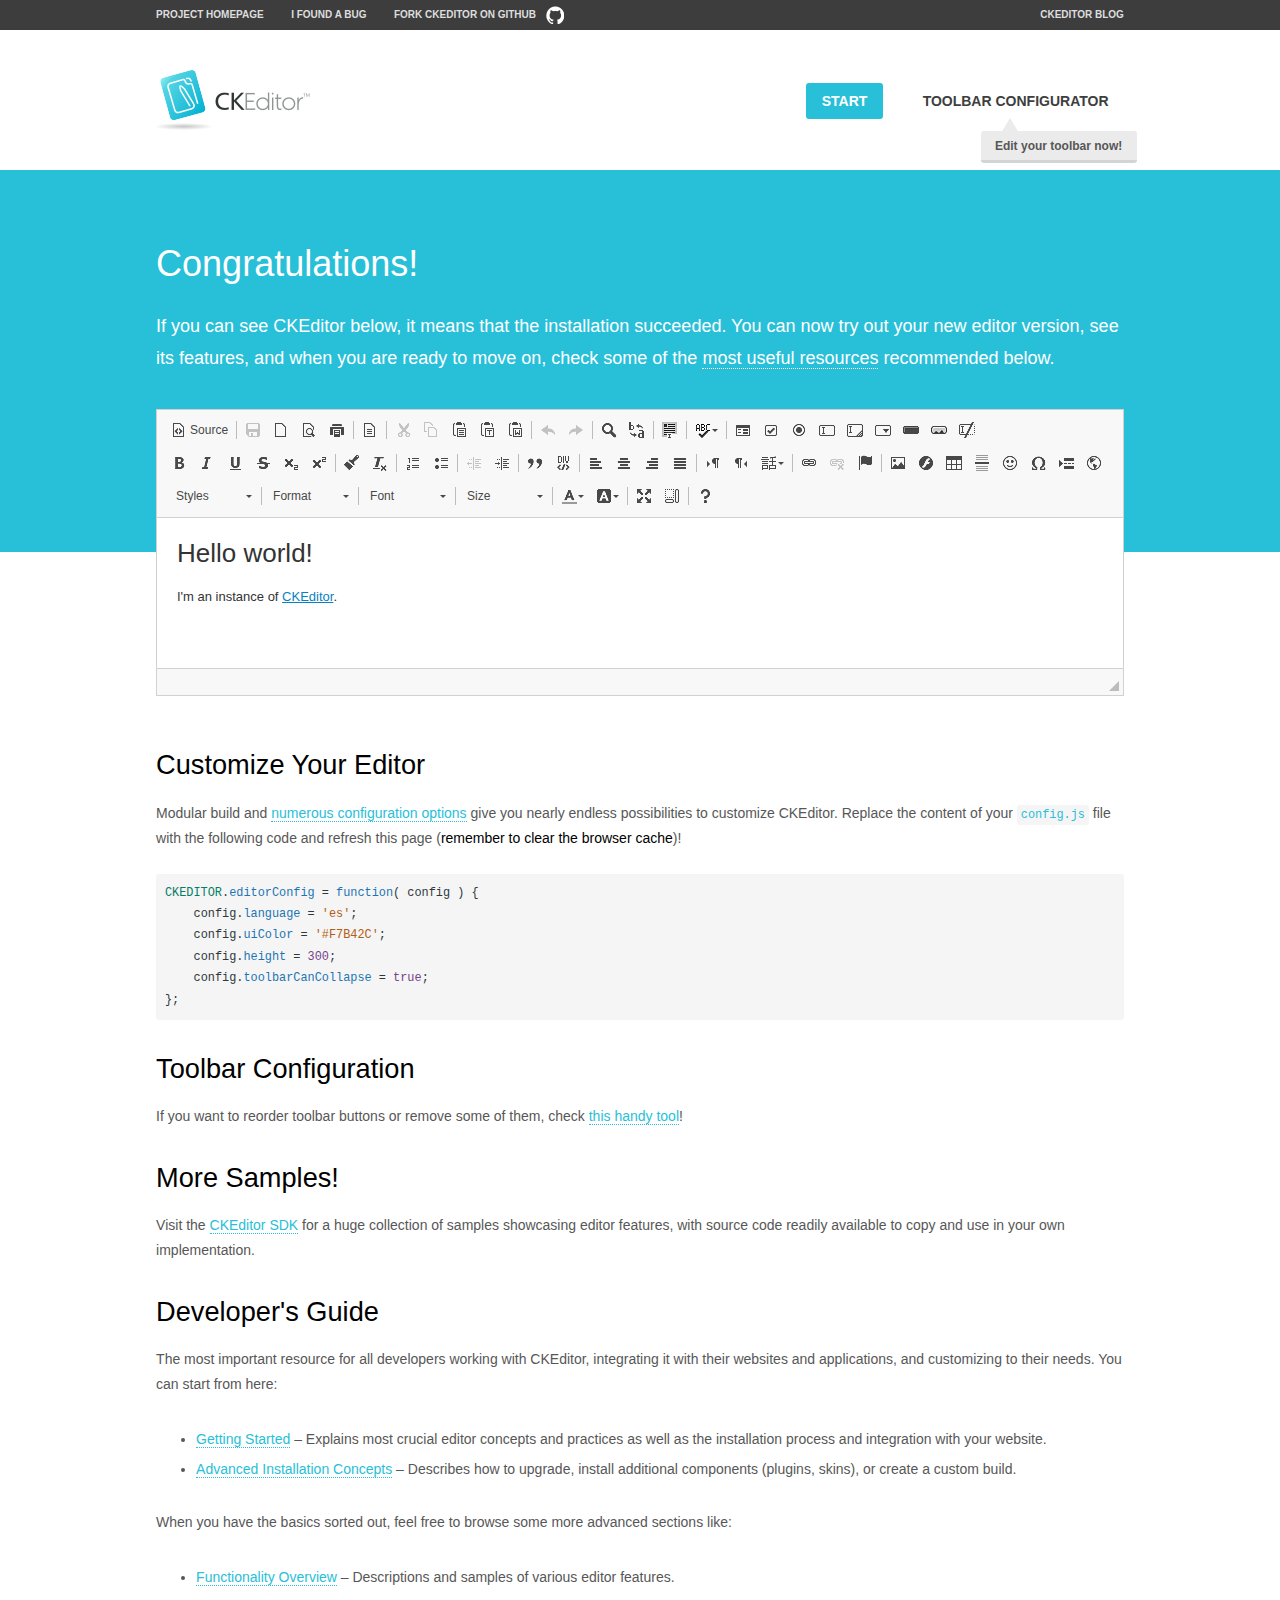
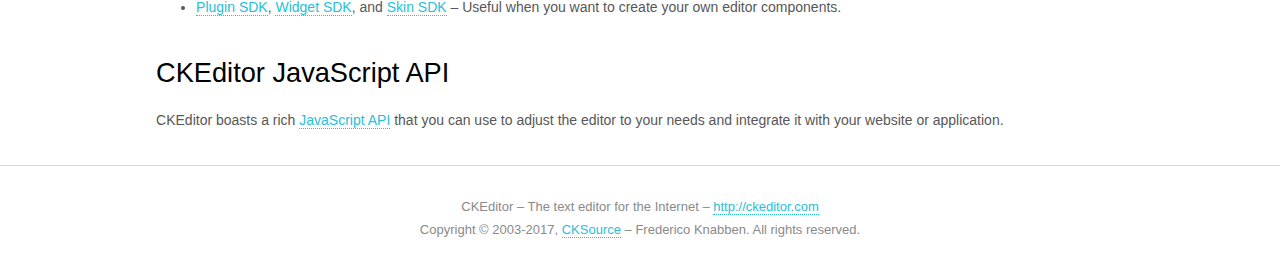
<file: default/assets/js/ckeditor/samples/index.html>
<!DOCTYPE html>
<!--
Copyright (c) 2003-2017, CKSource - Frederico Knabben. All rights reserved.
For licensing, see LICENSE.md or http://ckeditor.com/license
-->
<html>
<head>
	<meta charset="utf-8">
	<title>CKEditor Sample</title>
	<script src="../ckeditor.js"></script>
	<script src="js/sample.js"></script>
	<link rel="stylesheet" href="css/samples.css">
	<link rel="stylesheet" href="toolbarconfigurator/lib/codemirror/neo.css">
</head>
<body id="main">

<nav class="navigation-a">
	<div class="grid-container">
		<ul class="navigation-a-left grid-width-70">
			<li><a href="http://ckeditor.com">Project Homepage</a></li>
			<li><a href="http://dev.ckeditor.com/">I found a bug</a></li>
			<li><a href="http://github.com/ckeditor/ckeditor-dev" class="icon-pos-right icon-navigation-a-github">Fork CKEditor on GitHub</a></li>
		</ul>
		<ul class="navigation-a-right grid-width-30">
			<li><a href="http://ckeditor.com/blog-list">CKEditor Blog</a></li>
		</ul>
	</div>
</nav>

<header class="header-a">
	<div class="grid-container">
		<h1 class="header-a-logo grid-width-30">
			<a href="index.html"><img src="img/logo.png" alt="CKEditor Sample"></a>
		</h1>

		<nav class="navigation-b grid-width-70">
			<ul>
				<li><a href="index.html" class="button-a button-a-background">Start</a></li>
				<li><a href="toolbarconfigurator/index.html" class="button-a">Toolbar configurator <span class="balloon-a balloon-a-nw">Edit your toolbar now!</span></a></li>
			</ul>
		</nav>
	</div>
</header>

<main>
	<div class="adjoined-top">
		<div class="grid-container">
			<div class="content grid-width-100">
				<h1>Congratulations!</h1>
				<p>
					If you can see CKEditor below, it means that the installation succeeded.
					You can now try out your new editor version, see its features, and when you are ready to move on, check some of the <a href="#sample-customize">most useful resources</a> recommended below.
				</p>
			</div>
		</div>
	</div>
	<div class="adjoined-bottom">
		<div class="grid-container">
			<div class="grid-width-100">
				<div id="editor">
					<h1>Hello world!</h1>
					<p>I'm an instance of <a href="http://ckeditor.com">CKEditor</a>.</p>
				</div>
			</div>
		</div>
	</div>

	<div class="grid-container">
		<div class="content grid-width-100">
			<section id="sample-customize">
				<h2>Customize Your Editor</h2>
				<p>Modular build and <a href="http://docs.ckeditor.com/#!/guide/dev_configuration">numerous configuration options</a> give you nearly endless possibilities to customize CKEditor. Replace the content of your <code><a href="../config.js">config.js</a></code> file with the following code and refresh this page (<strong>remember to clear the browser cache</strong>)!</p>
		<pre class="cm-s-neo CodeMirror"><code><span style="padding-right: 0.1px;"><span class="cm-variable">CKEDITOR</span>.<span class="cm-property">editorConfig</span> <span class="cm-operator">=</span> <span class="cm-keyword">function</span>( <span class="cm-def">config</span> ) {</span>
<span style="padding-right: 0.1px;"><span class="cm-tab">	</span><span class="cm-variable-2">config</span>.<span class="cm-property">language</span> <span class="cm-operator">=</span> <span class="cm-string">'es'</span>;</span>
<span style="padding-right: 0.1px;"><span class="cm-tab">	</span><span class="cm-variable-2">config</span>.<span class="cm-property">uiColor</span> <span class="cm-operator">=</span> <span class="cm-string">'#F7B42C'</span>;</span>
<span style="padding-right: 0.1px;"><span class="cm-tab">	</span><span class="cm-variable-2">config</span>.<span class="cm-property">height</span> <span class="cm-operator">=</span> <span class="cm-number">300</span>;</span>
<span style="padding-right: 0.1px;"><span class="cm-tab">	</span><span class="cm-variable-2">config</span>.<span class="cm-property">toolbarCanCollapse</span> <span class="cm-operator">=</span> <span class="cm-atom">true</span>;</span>
<span style="padding-right: 0.1px;">};</span></code></pre>
			</section>

			<section>
				<h2>Toolbar Configuration</h2>
				<p>If you want to reorder toolbar buttons or remove some of them, check <a href="toolbarconfigurator/index.html">this handy tool</a>!</p>
			</section>

			<section>
				<h2>More Samples!</h2>
				<p>Visit the <a href="http://sdk.ckeditor.com">CKEditor SDK</a> for a huge collection of samples showcasing editor features, with source code readily available to copy and use in your own implementation.</p>
			</section>

			<section>
				<h2>Developer's Guide</h2>
				<p>The most important resource for all developers working with CKEditor, integrating it with their websites and applications, and customizing to their needs. You can start from here:</p>
				<ul>
					<li><a href="http://docs.ckeditor.com/#!/guide/dev_installation">Getting Started</a> &ndash; Explains most crucial editor concepts and practices as well as the installation process and integration with your website.</li>
					<li><a href="http://docs.ckeditor.com/#!/guide/dev_advanced_installation">Advanced Installation Concepts</a> &ndash; Describes how to upgrade, install additional components (plugins, skins), or create a custom build.</li>
				</ul>
					<p>When you have the basics sorted out, feel free to browse some more advanced sections like:</p>
				<ul>
					<li><a href="http://docs.ckeditor.com/#!/guide/dev_features">Functionality Overview</a> &ndash; Descriptions and samples of various editor features.</li>
					<li><a href="http://docs.ckeditor.com/#!/guide/plugin_sdk_intro">Plugin SDK</a>, <a href="http://docs.ckeditor.com/#!/guide/widget_sdk_intro">Widget SDK</a>, and <a href="http://docs.ckeditor.com/#!/guide/skin_sdk_intro">Skin SDK</a> &ndash; Useful when you want to create your own editor components.</li>
				</ul>
			</section>

			<section>
				<h2>CKEditor JavaScript API</h2>
				<p>CKEditor boasts a rich <a href="http://docs.ckeditor.com/#!/api">JavaScript API</a> that you can use to adjust the editor to your needs and integrate it with your website or application.</p>
			</section>
		</div>
	</div>
</main>

<footer class="footer-a grid-container">
	<div class="grid-container">
		<p class="grid-width-100">
			CKEditor &ndash; The text editor for the Internet &ndash; <a class="samples" href="http://ckeditor.com/">http://ckeditor.com</a>
		</p>
		<p class="grid-width-100" id="copy">
			Copyright &copy; 2003-2017, <a class="samples" href="http://cksource.com/">CKSource</a> &ndash; Frederico Knabben. All rights reserved.
		</p>
	</div>
</footer>
<script>
	initSample();
</script>

</body>
</html>
</file>
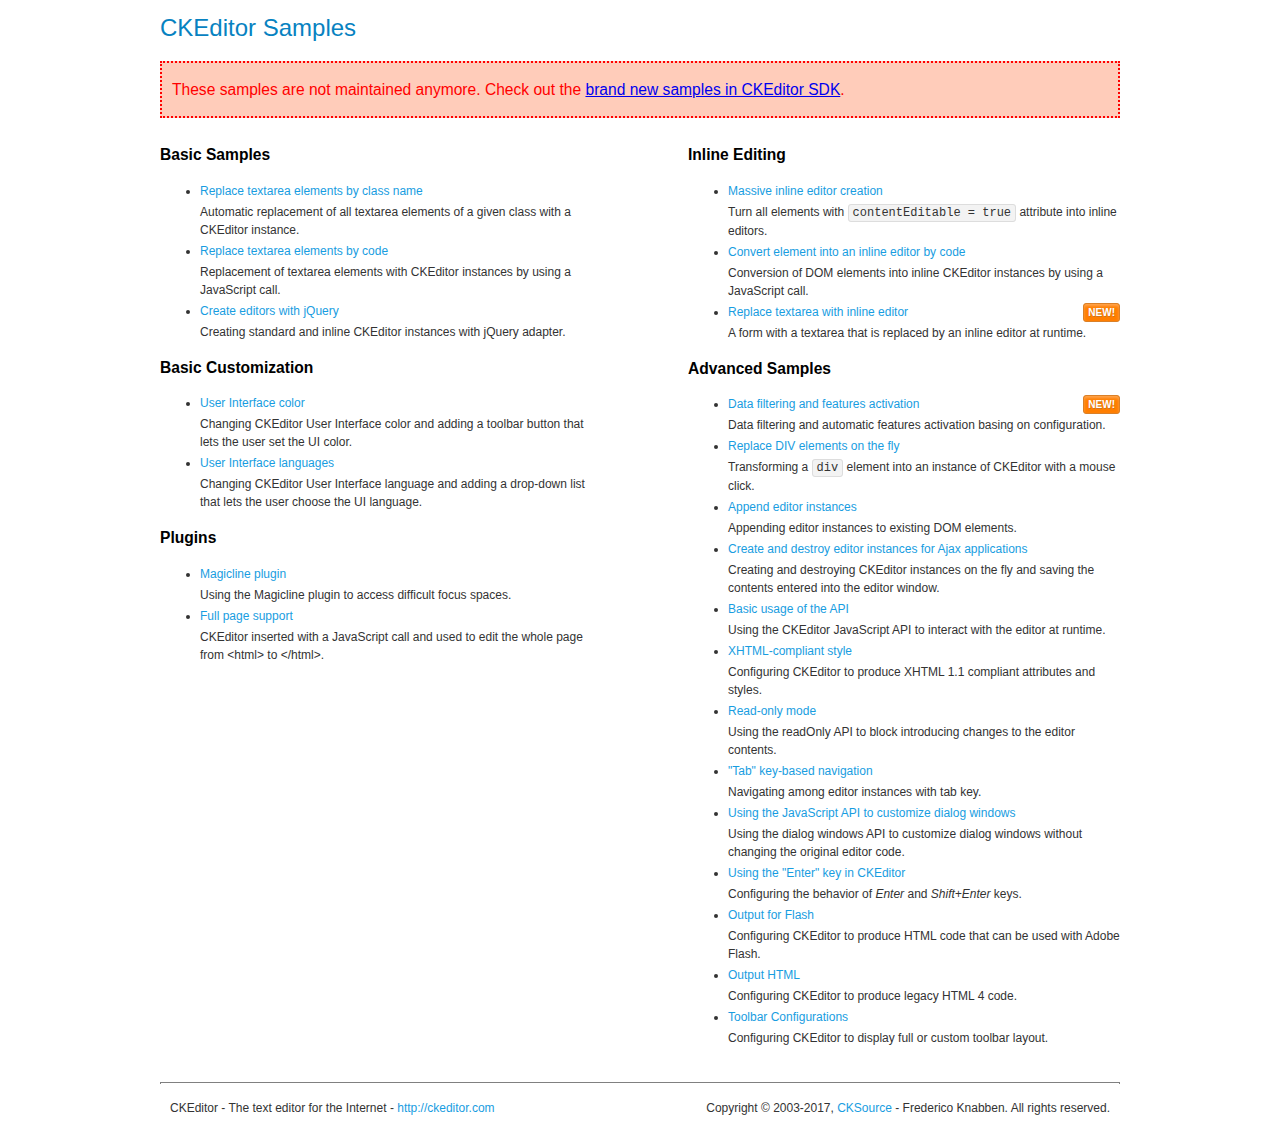
<file: default/assets/js/ckeditor/samples/old/index.html>
<!DOCTYPE html>
<!--
Copyright (c) 2003-2017, CKSource - Frederico Knabben. All rights reserved.
For licensing, see LICENSE.md or http://ckeditor.com/license
-->
<html>
<head>
	<meta charset="utf-8">
	<title>CKEditor Samples</title>
	<link rel="stylesheet" href="sample.css">
</head>
<body>
	<h1 class="samples">
		CKEditor Samples
	</h1>
	<div class="warning deprecated">
		These samples are not maintained anymore. Check out the <a href="http://sdk.ckeditor.com/">brand new samples in CKEditor SDK</a>.
	</div>
	<div class="twoColumns">
		<div class="twoColumnsLeft">
			<h2 class="samples">
				Basic Samples
			</h2>
			<dl class="samples">
				<dt><a class="samples" href="replacebyclass.html">Replace textarea elements by class name</a></dt>
				<dd>Automatic replacement of all textarea elements of a given class with a CKEditor instance.</dd>

				<dt><a class="samples" href="replacebycode.html">Replace textarea elements by code</a></dt>
				<dd>Replacement of textarea elements with CKEditor instances by using a JavaScript call.</dd>

				<dt><a class="samples" href="jquery.html">Create editors with jQuery</a></dt>
				<dd>Creating standard and inline CKEditor instances with jQuery adapter.</dd>
			</dl>

			<h2 class="samples">
				Basic Customization
			</h2>
			<dl class="samples">
				<dt><a class="samples" href="uicolor.html">User Interface color</a></dt>
				<dd>Changing CKEditor User Interface color and adding a toolbar button that lets the user set the UI color.</dd>

				<dt><a class="samples" href="uilanguages.html">User Interface languages</a></dt>
				<dd>Changing CKEditor User Interface language and adding a drop-down list that lets the user choose the UI language.</dd>
			</dl>


			<h2 class="samples">Plugins</h2>
<dl class="samples">
<dt><a class="samples" href="magicline/magicline.html">Magicline plugin</a></dt>
<dd>Using the Magicline plugin to access difficult focus spaces.</dd>

<dt><a class="samples" href="wysiwygarea/fullpage.html">Full page support</a></dt>
<dd>CKEditor inserted with a JavaScript call and used to edit the whole page from &lt;html&gt; to &lt;/html&gt;.</dd>
</dl>
		</div>
		<div class="twoColumnsRight">
			<h2 class="samples">
				Inline Editing
			</h2>
			<dl class="samples">
				<dt><a class="samples" href="inlineall.html">Massive inline editor creation</a></dt>
				<dd>Turn all elements with <code>contentEditable = true</code> attribute into inline editors.</dd>

				<dt><a class="samples" href="inlinebycode.html">Convert element into an inline editor by code</a></dt>
				<dd>Conversion of DOM elements into inline CKEditor instances by using a JavaScript call.</dd>

				<dt><a class="samples" href="inlinetextarea.html">Replace textarea with inline editor</a> <span class="new">New!</span></dt>
				<dd>A form with a textarea that is replaced by an inline editor at runtime.</dd>

				
			</dl>

			<h2 class="samples">
				Advanced Samples
			</h2>
			<dl class="samples">
				<dt><a class="samples" href="datafiltering.html">Data filtering and features activation</a> <span class="new">New!</span></dt>
				<dd>Data filtering and automatic features activation basing on configuration.</dd>

				<dt><a class="samples" href="divreplace.html">Replace DIV elements on the fly</a></dt>
				<dd>Transforming a <code>div</code> element into an instance of CKEditor with a mouse click.</dd>

				<dt><a class="samples" href="appendto.html">Append editor instances</a></dt>
				<dd>Appending editor instances to existing DOM elements.</dd>

				<dt><a class="samples" href="ajax.html">Create and destroy editor instances for Ajax applications</a></dt>
				<dd>Creating and destroying CKEditor instances on the fly and saving the contents entered into the editor window.</dd>

				<dt><a class="samples" href="api.html">Basic usage of the API</a></dt>
				<dd>Using the CKEditor JavaScript API to interact with the editor at runtime.</dd>

				<dt><a class="samples" href="xhtmlstyle.html">XHTML-compliant style</a></dt>
				<dd>Configuring CKEditor to produce XHTML 1.1 compliant attributes and styles.</dd>

				<dt><a class="samples" href="readonly.html">Read-only mode</a></dt>
				<dd>Using the readOnly API to block introducing changes to the editor contents.</dd>

				<dt><a class="samples" href="tabindex.html">"Tab" key-based navigation</a></dt>
				<dd>Navigating among editor instances with tab key.</dd>


				
<dt><a class="samples" href="dialog/dialog.html">Using the JavaScript API to customize dialog windows</a></dt>
<dd>Using the dialog windows API to customize dialog windows without changing the original editor code.</dd>

<dt><a class="samples" href="enterkey/enterkey.html">Using the &quot;Enter&quot; key in CKEditor</a></dt>
<dd>Configuring the behavior of <em>Enter</em> and <em>Shift+Enter</em> keys.</dd>

<dt><a class="samples" href="htmlwriter/outputforflash.html">Output for Flash</a></dt>
<dd>Configuring CKEditor to produce HTML code that can be used with Adobe Flash.</dd>

<dt><a class="samples" href="htmlwriter/outputhtml.html">Output HTML</a></dt>
<dd>Configuring CKEditor to produce legacy HTML 4 code.</dd>

<dt><a class="samples" href="toolbar/toolbar.html">Toolbar Configurations</a></dt>
<dd>Configuring CKEditor to display full or custom toolbar layout.</dd>

			</dl>
		</div>
	</div>
	<div id="footer">
		<hr>
		<p>
			CKEditor - The text editor for the Internet - <a class="samples" href="http://ckeditor.com/">http://ckeditor.com</a>
		</p>
		<p id="copy">
			Copyright &copy; 2003-2017, <a class="samples" href="http://cksource.com/">CKSource</a> - Frederico Knabben. All rights reserved.
		</p>
	</div>
</body>
</html>
</file>
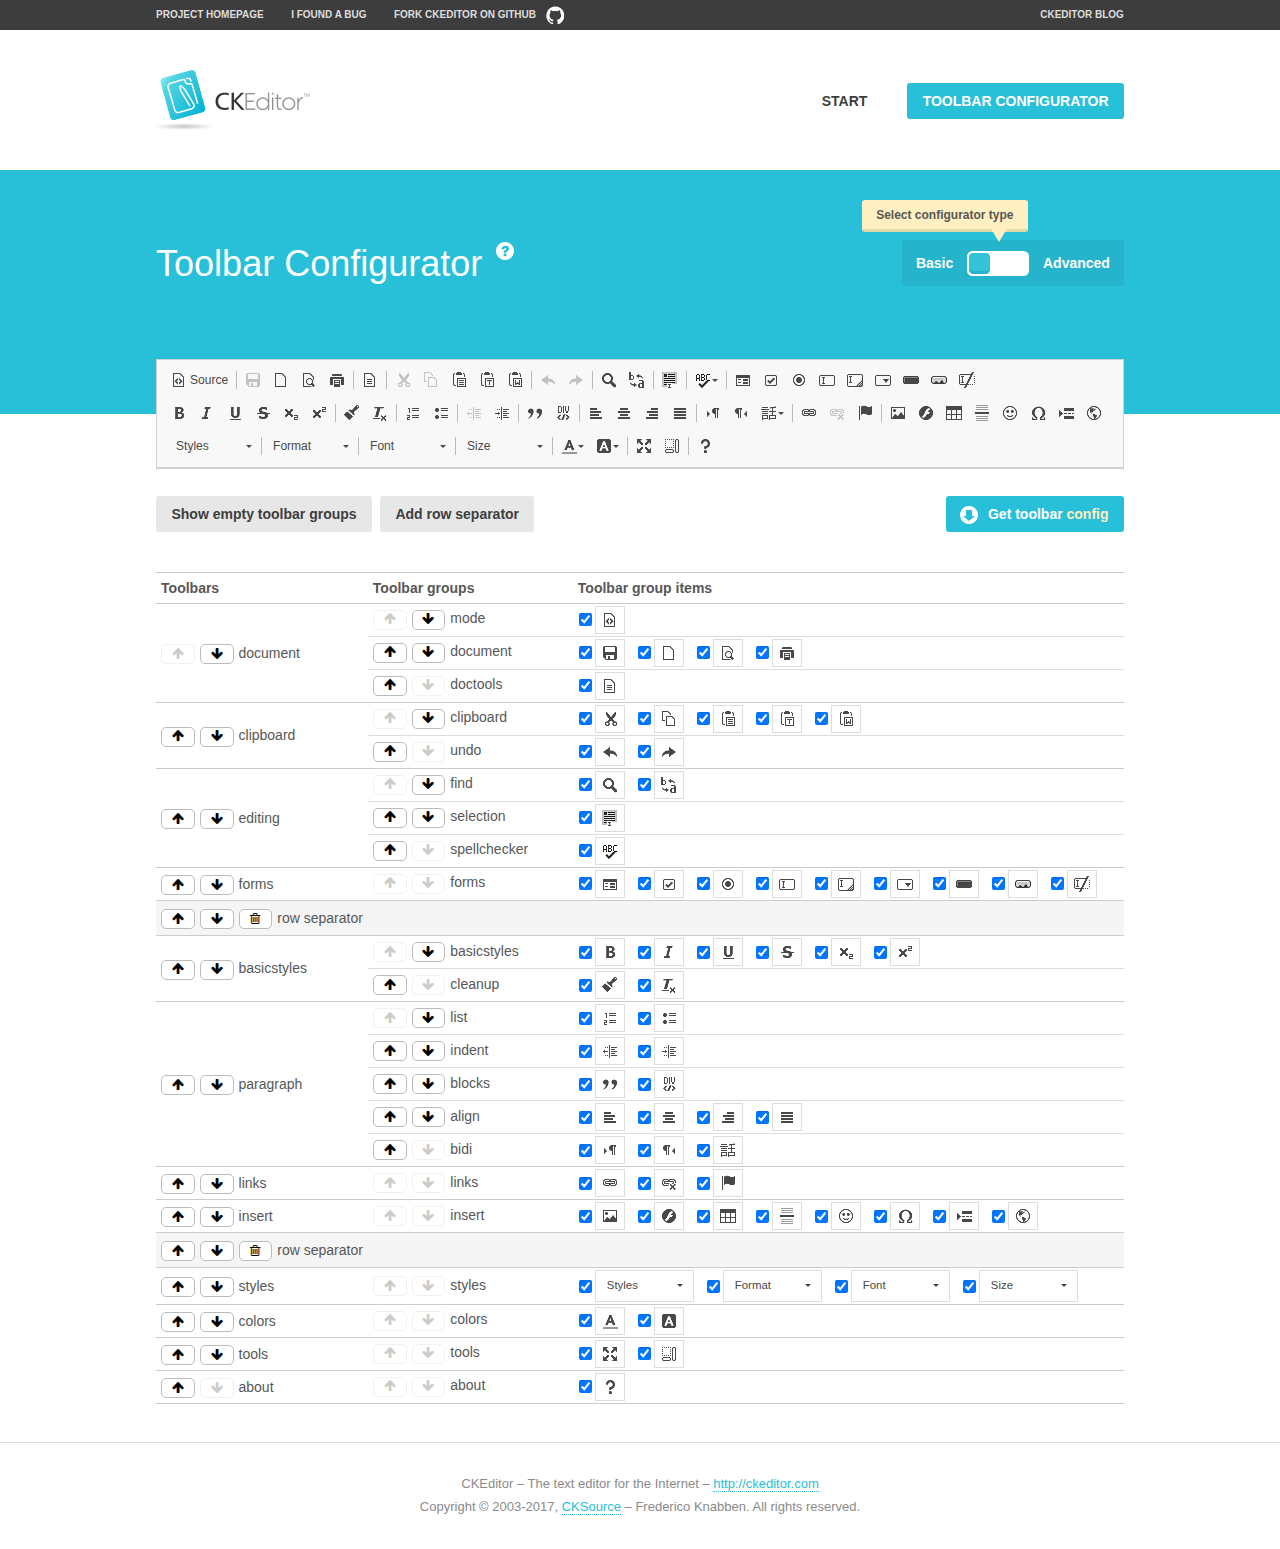
<file: default/assets/js/ckeditor/samples/toolbarconfigurator/index.html>
<!DOCTYPE html>
<!--
Copyright (c) 2003-2017, CKSource - Frederico Knabben. All rights reserved.
For licensing, see LICENSE.md or http://ckeditor.com/license
-->
<!--[if IE 8]><html class="ie8"><![endif]-->
<!--[if gt IE 8]><html><![endif]-->
<!--[if !IE]><!--><html><!--<![endif]-->
<head>
	<meta charset="utf-8">
	<title>Toolbar Configurator</title>
	<script src="../../ckeditor.js"></script>
	<script>
		if ( CKEDITOR.env.ie && CKEDITOR.env.version < 9 )
			CKEDITOR.tools.enableHtml5Elements( document );
	</script>
	<link rel="stylesheet" href="lib/codemirror/codemirror.css">
	<link rel="stylesheet" href="lib/codemirror/show-hint.css">
	<link rel="stylesheet" href="lib/codemirror/neo.css">
	<link rel="stylesheet" href="css/fontello.css">
	<link rel="stylesheet" href="../css/samples.css">
</head>
<body id="toolbar">

<nav class="navigation-a">
	<div class="grid-container">
		<ul class="navigation-a-left grid-width-70">
			<li><a href="http://ckeditor.com">Project Homepage</a></li>
			<li><a href="http://dev.ckeditor.com/">I found a bug</a></li>
			<li><a href="http://github.com/ckeditor/ckeditor-dev" class="icon-pos-right icon-navigation-a-github">Fork CKEditor on GitHub</a></li>
		</ul>
		<ul class="navigation-a-right grid-width-30">
			<li><a href="http://ckeditor.com/blog-list">CKEditor Blog</a></li>
		</ul>
	</div>
</nav>

<header class="header-a">
	<div class="grid-container">
		<h1 class="header-a-logo grid-width-30">
			<a href="../index.html"><img src="../img/logo.png" alt="CKEditor Logo"></a>
		</h1>
		<nav class="navigation-b grid-width-70">
			<ul>
				<li><a href="../index.html"  class="button-a">Start</a></li>
				<li><a href="index.html"  class="button-a button-a-background">Toolbar configurator</a></li>
			</ul>
		</nav>
	</div>
</header>

<main>
	<div class="adjoined-top">
		<div class="grid-container">
			<div class="content grid-width-100">
				<div class="grid-container-nested">
					<h1 class="grid-width-60">
						Toolbar Configurator
						<a href="#help-content" type="button" title="Configurator help" id="help" class="button-a button-a-background button-a-no-text icon-pos-left icon-question-mark">Help</a>
					</h1>

					<div class="grid-width-40 grid-switch-magic">
						<div class="switch">
							<span class="balloon-a balloon-a-se">Select configurator type</span>
							<input type="radio" name="radio" data-num="1" id="radio-basic" />
							<input type="radio" name="radio" data-num="2" id="radio-advanced" />
							<label data-for="1" for="radio-basic">Basic</label>
							<span class="switch-inner">
								<span class="handler"></span>
							</span>
							<label data-for="2" for="radio-advanced">Advanced</label>
						</div>
					</div>
				</div>
			</div>
		</div>
	</div>
	<div class="adjoined-bottom">
		<div class="grid-container">
			<div class="grid-width-100">
				<div class="editors-container">
					<div id="editor-basic"></div>
					<div id="editor-advanced"></div>
				</div>
			</div>
		</div>
	</div>

	<div class="grid-container configurator">
		<div class="content grid-width-100">
			<div class="configurator">
				<div>
					<div id="toolbarModifierWrapper"></div>
				</div>
			</div>
		</div>
	</div>

	<div id="help-content">
		<div class="grid-container">
			<div class="grid-width-100">
				<h2>What Am I Doing Here?</h2>

				<div class="grid-container grid-container-nested">
					<div class="basic">
						<div class="grid-width-50">
							<p>Arrange <a href="http://docs.ckeditor.com/#!/api/CKEDITOR.config-cfg-toolbarGroups">toolbar groups</a>, toggle <a href="http://docs.ckeditor.com/#!/api/CKEDITOR.config-cfg-removeButtons">button visibility</a> according to your needs and get your toolbar configuration.</p>
							<p>You can replace the content of the <a href="../../config.js"><code>config.js</code></a> file with the generated configuration. If you already set some configuration options you will need to merge both configurations.</p>
						</div>
						<div class="grid-width-50">
							<p>Read more about different ways of <a href="http://docs.ckeditor.com/#!/guide/dev_configuration">setting configuration</a> and do not forget about <strong>clearing browser cache</strong>.</p>
							<p>Arranging toolbar groups is the recommended way of configuring the toolbar, but if you need more freedom you can use the <a href="#advanced">advanced configurator</a>.</p>
						</div>
					</div>
					<div class="advanced" style="display: none;">
						<div class="grid-width-50">
							<p>With this code editor you can edit your <a href="http://docs.ckeditor.com/#!/api/CKEDITOR.config-cfg-toolbar">toolbar configuration</a> live.</p>
							<p>You can replace the content of the <a href="../../config.js"><code>config.js</code></a> file with the generated configuration. If you already set some configuration options you will need to merge both configurations.</p>
						</div>
						<div class="grid-width-50">
							<p>Read more about different ways of <a href="http://docs.ckeditor.com/#!/guide/dev_configuration">setting configuration</a> and do not forget about <strong>clearing browser cache</strong>.</p>
						</div>
					</div>
				</div>

				<p class="grid-container grid-container-nested">
					<button type="button" class="help-content-close grid-width-100 button-a button-a-background">Got it. Let's play!</button>
				</p>
			</div>
		</div>
	</div>
</main>

<footer class="footer-a grid-container">
	<p class="grid-width-100">
		CKEditor &ndash; The text editor for the Internet &ndash; <a class="samples" href="http://ckeditor.com/">http://ckeditor.com</a>
	</p>
	<p class="grid-width-100" id="copy">
		Copyright &copy; 2003-2017, <a class="samples" href="http://cksource.com/">CKSource</a> &ndash; Frederico Knabben. All rights reserved.
	</p>
</footer>

<script src="lib/codemirror/codemirror.js"></script>
<script src="lib/codemirror/javascript.js"></script>
<script src="lib/codemirror/show-hint.js"></script>

<script src="js/fulltoolbareditor.js"></script>
<script src="js/abstracttoolbarmodifier.js"></script>
<script src="js/toolbarmodifier.js"></script>
<script src="js/toolbartextmodifier.js"></script>
<script src="../js/sf.js"></script>

<script>
	( function() {
		'use strict';

		var mode = ( window.location.hash.substr( 1 ) === 'advanced' ) ? 'advanced' : 'basic',
			configuratorSection = CKEDITOR.document.findOne( 'main > .grid-container.configurator' ),
			basicInstruction = CKEDITOR.document.findOne( '#help-content .basic' ),
			advancedInstruction = CKEDITOR.document.findOne( '#help-content .advanced' ),

			// Configurator mode switcher.
			modeSwitchBasic = CKEDITOR.document.getById( 'radio-basic' ),
			modeSwitchAdvanced = CKEDITOR.document.getById( 'radio-advanced' );

		// Initial setup
		function updateSwitcher() {
			if ( mode === 'advanced' ) {
				modeSwitchAdvanced.$.checked = true;
			} else {
				modeSwitchBasic.$.checked = true;
			}
		}

		updateSwitcher();

		CKEDITOR.document.getWindow().on( 'hashchange', function( e ) {
			var hash = window.location.hash.substr( 1 );
			if ( !( hash === 'advanced' || hash === 'basic' ) ) {
				return;
			}
			mode = hash;
			onToolbarsDone( mode );
		} );

		CKEDITOR.document.getWindow().on( 'resize', function() {
			updateToolbar( ( mode === 'basic' ? toolbarModifier : toolbarTextModifier )[ 'editorInstance' ] );
		} );

		function onRefresh( modifier ) {
			modifier = modifier || this;

			if ( mode === 'basic' && modifier instanceof ToolbarConfigurator.ToolbarTextModifier ) {
				return;
			}

			// CodeMirror container becomes visible, so we need to refresh and to avoid rendering problems.
			if ( mode === 'advanced' && modifier instanceof ToolbarConfigurator.ToolbarTextModifier ) {
				modifier.codeContainer.refresh();
			}

			updateToolbar( modifier.editorInstance );
		}

		function updateToolbar( editor ) {
			var editorContainer = editor.container;

			// Not always editor is loaded.
			if ( !editorContainer ) {
				return;
			}

			var displayStyle = editorContainer.getStyle( 'display' );

			editorContainer.setStyle( 'display', 'block' );

			var newHeight = editorContainer.getSize( 'height' );

			var newMarginTop = parseInt( editorContainer.getComputedStyle( 'margin-top' ), 10 );
			newMarginTop = ( isNaN( newMarginTop ) ? 0 : Number( newMarginTop ) );

			var newMarginBottom = parseInt( editorContainer.getComputedStyle( 'margin-bottom' ), 10 );
			newMarginBottom = ( isNaN( newMarginBottom ) ? 0 : Number( newMarginBottom ) );

			var result = newHeight + newMarginTop + newMarginBottom;

			editorContainer.setStyle( 'display', displayStyle );

			editor.container.getAscendant( 'div' ).setStyle( 'height', result + 'px' );
		}

		var toolbarModifier = new ToolbarConfigurator.ToolbarModifier( 'editor-basic' );

		var done = 0;
		toolbarModifier.init( onToolbarInit );
		toolbarModifier.onRefresh = onRefresh;

		CKEDITOR.document.getById( 'toolbarModifierWrapper' ).append( toolbarModifier.mainContainer );

		var toolbarTextModifier = new ToolbarConfigurator.ToolbarTextModifier( 'editor-advanced' );
		toolbarTextModifier.init( onToolbarInit );
		toolbarTextModifier.onRefresh = onRefresh;

		function onToolbarInit() {
			if ( ++done === 2 ) {
				onToolbarsDone();

				positionSticky.watch( CKEDITOR.document.findOne( '.toolbar' ), function() {
					return mode === 'advanced';
				} );
			}
		}

		function onToolbarsDone() {
			if ( mode === 'basic' ) {
				toggleModeBasic( false );
			} else {
				toggleModeAdvanced( false );
			}

			updateSwitcher();

			setTimeout( function() {
				CKEDITOR.document.findOne( '.editors-container' ).addClass( 'active' );
				CKEDITOR.document.findOne( '#toolbarModifierWrapper' ).addClass( 'active' );
			}, 200 );
		}

		CKEDITOR.document.getById( 'toolbarModifierWrapper' ).append( toolbarTextModifier.mainContainer );

		function toogleModeSwitch( onElement, offElement, onModifier, offModifier ) {
			onElement.addClass( 'fancy-button-active' );
			offElement.removeClass( 'fancy-button-active' );

			onModifier.showUI();
			offModifier.hideUI();
		}

		function toggleModeBasic( callOnRefresh ) {
			callOnRefresh = ( callOnRefresh !== false );
			mode = 'basic';
			window.location.hash = '#basic';
			toogleModeSwitch( modeSwitchBasic, modeSwitchAdvanced, toolbarModifier, toolbarTextModifier );

			configuratorSection.removeClass( 'freed-width' );
			basicInstruction.show();
			advancedInstruction.hide();

			callOnRefresh && onRefresh( toolbarModifier );
		}

		function toggleModeAdvanced( callOnRefresh ) {
			callOnRefresh = ( callOnRefresh !== false );
			mode = 'advanced';
			window.location.hash = '#advanced';
			toogleModeSwitch( modeSwitchAdvanced, modeSwitchBasic, toolbarTextModifier, toolbarModifier );

			configuratorSection.addClass( 'freed-width' );
			advancedInstruction.show();
			basicInstruction.hide();

			callOnRefresh && onRefresh( toolbarTextModifier );
		}

		modeSwitchBasic.on( 'click', toggleModeBasic );
		modeSwitchAdvanced.on( 'click', toggleModeAdvanced );

		//
		// Position:sticky for the toolbar.
		//

		// Will make elements behave like they were styled with position:sticky.
		var positionSticky = {
			// Store object: {
			// 		element: CKEDITOR.dom.element, // Element which will float.
			// 		placeholder: CKEDITOR.dom.element, // Placeholder which is place to prevent page bounce.
			// 		isFixed: boolean // Whether element float now.
			// }
			watched: [],

			active: [],

			staticContainer: null,

			init: function() {
				var element = CKEDITOR.dom.element.createFromHtml(
					'<div class="staticContainer">' +
						'<div class="grid-container" >' +
							'<div class="grid-width-100">' +
								'<div class="inner"></div>' +
							'</div>' +
						'</div>' +
					'</div>' );

				this.staticContainer = element.findOne( '.inner' );

				CKEDITOR.document.getBody().append( element );
			},

			watch: function( element, preventFunc ) {
				this.watched.push( {
					element: element,
					placeholder: new CKEDITOR.dom.element( 'div' ),
					isFixed: false,
					preventFunc: preventFunc
				} );
			},

			checkAll: function() {
				for ( var i = 0; i < this.watched.length; i++ ) {
					this.check( this.watched[ i ] );
				}
			},

			check: function( element ) {
				var isFixed = element.isFixed;
				var shouldBeFixed = this.shouldBeFixed( element );

				// Nothing to be done.
				if ( isFixed === shouldBeFixed ) {
					return;
				}

				var placeholder = element.placeholder;

				if ( isFixed ) {
					// Unfixing.

					element.element.insertBefore( placeholder );
					placeholder.remove();

					element.element.removeStyle( 'margin' );

					this.active.splice( CKEDITOR.tools.indexOf( this.active, element ), 1 );

				} else {
					// Fixing.
					placeholder.setStyle( 'width', element.element.getSize( 'width' ) + 'px' );
					placeholder.setStyle( 'height', element.element.getSize( 'height' ) + 'px' );
					placeholder.setStyle( 'margin-bottom', element.element.getComputedStyle( 'margin-bottom' ) );
					placeholder.setStyle( 'display', element.element.getComputedStyle( 'display' ) );
					placeholder.insertAfter( element.element );

					this.staticContainer.append( element.element );

					this.active.push( element );
				}

				element.isFixed = !element.isFixed;
			},

			shouldBeFixed: function( element ) {
				if ( element.preventFunc && element.preventFunc() ) {
					return false;
				}

				// If element is already fixed we are checking it's placeholder.
				var related = ( element.isFixed ? element.placeholder : element.element ),
					clientRect = related.$.getBoundingClientRect(),
					staticHeight = this.staticContainer.getSize('height' ),
					elemHeight = element.element.getSize( 'height' );

				if ( element.isFixed ) {
					return ( clientRect.top + elemHeight < staticHeight );
				} else {
					return ( clientRect.top < staticHeight );
				}
			}
		};

		positionSticky.init();

		CKEDITOR.document.getWindow().on( 'scroll',
			new CKEDITOR.tools.eventsBuffer( 100, positionSticky.checkAll, positionSticky ).input
		);

		// Make the toolbar sticky.
		positionSticky.watch( CKEDITOR.document.findOne( '.editors-container' ) );

		// Help button and help-content.
		( function() {
			var helpButton = CKEDITOR.document.getById( 'help' ),
				helpContent = CKEDITOR.document.getById( 'help-content' );

			// Don't show help button on IE8 because it's unsupported by Pico Modal.
			if ( CKEDITOR.env.ie && CKEDITOR.env.version == 8 ) {
				helpButton.hide();
			} else {
				// Display help modal when the button is clicked.
				helpButton.on( 'click', function( evt ) {
					SF.modal( {
						// Clone modal content from DOM.
						content: helpContent.getHtml(),

						afterCreate: function( modal ) {
							// Enable modal content button to close the modal.
							new CKEDITOR.dom.element( modal.modalElem() ).findOne( '.help-content-close' ).once( 'click', modal.close );
						}
					} ).show();
				} );
			}
		} )();
	} )();
</script>
</body>
</html>
</file>
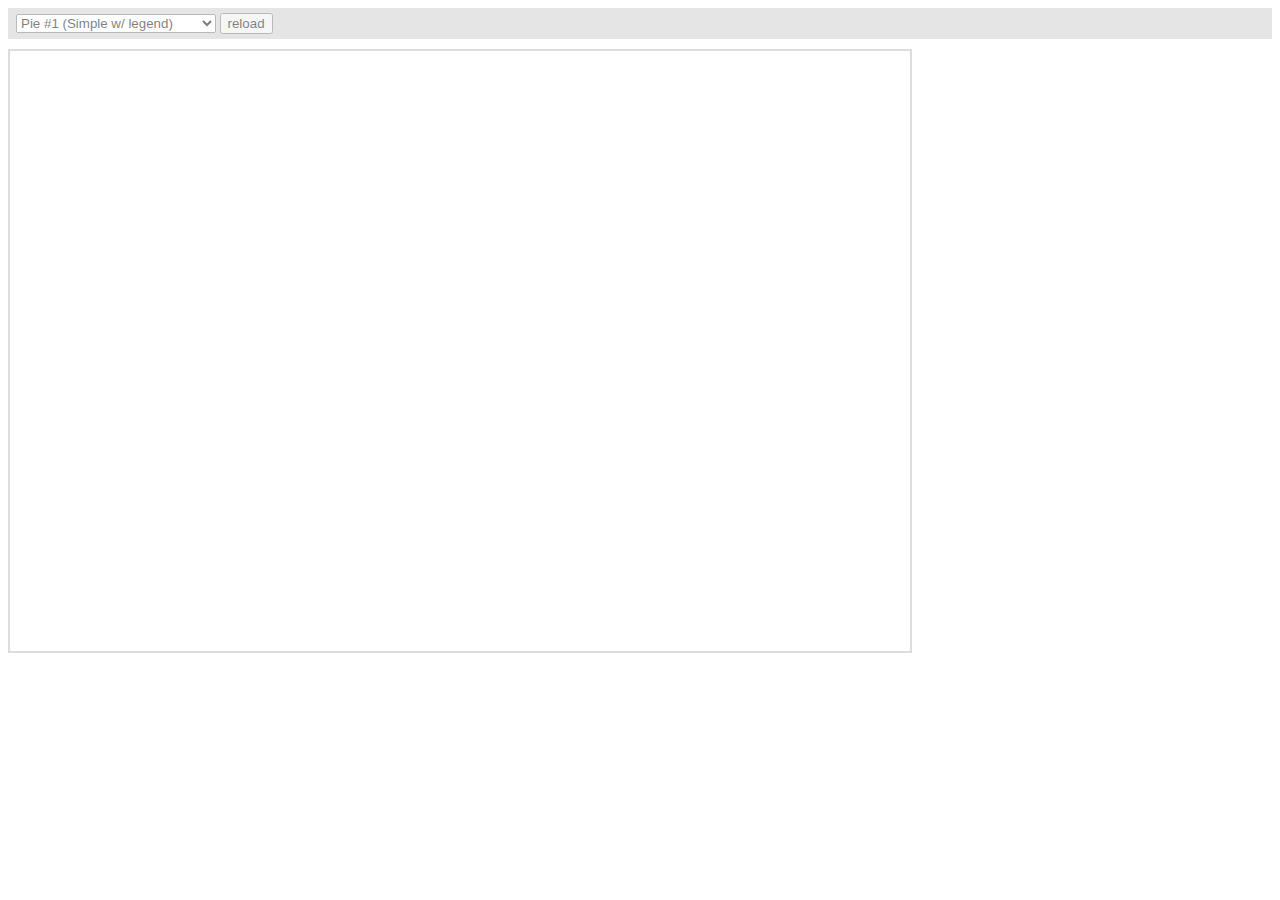
<file: default/assets/js/amcharts/plugins/export/examples/index.html>
<html>
    <head>
		<meta http-equiv="Content-Type" content="text/html; charset=utf-8">
		<meta name="viewport" content="width=device-width, initial-scale=1, maximum-scale=1">
		<meta http-equiv="X-UA-Compatible" content="IE=edge" />

		<script src="http://code.jquery.com/jquery-1.11.1.min.js"></script>

		<style type="text/css">
			iframe {
				width: 900px;
				height: 600px;
				padding: 0;
				border: 2px solid #ddd;
				overflow: hidden;
				position: relative;
			}
			#controls {
				background: #ccc;
				opacity: 0.5;
				padding: 5px 8px;
				font-size: 14px;
				font-weight: bold;
				font-family: Verdana;
				margin-bottom: 10px;
			}
		</style>

		<script type="text/javascript">
			function setType( type ) {
				$( '#iframe' ).attr( 'src', type );
			}

			function reload() {
				setType( $( '#type' ).val() + "?" + Number( new Date() ) );
			}
		</script>
	</head>
	<body>
		<div id="controls">
			<select id="type" onchange="setType(this.options[this.selectedIndex].value);">
				<option value="pie1.html" selected="selected">Pie #1 (Simple w/ legend)</option>
				<option value="pie2.html"/>Pie #2 (3D w/ legend)</option>
				<option value="pie3.html"/>Pie #3 (w/ ext. legend bottom)</option>
				<option value="pie4.html"/>Pie #4 Multiple instances</option>
				<option value="serial1.html">Serial #1 (Area)</option>
				<option value="serial2.html">Serial #2 (Bar &amp; Line)</option>
				<option value="serial3.html">Serial #3 (Line w/ zoom)</option>
				<option value="xy.html">XY</option>
				<option value="radar.html">Radar</option>
				<option value="gauge.html">Gauge</option>
				<option value="funnel.html">Funnel</option>
				<option value="stock.html">Stock</option>
				<option value="map.html">Map</option>
				<option value="gantt.html">Gantt</option>
				<option value="advanced.html">Advanced</option>
			</select>
			<input type="button" value="reload" onclick="reload();" />
		</div>

		<iframe id="iframe" src="pie1.html" frameborder="0"></iframe>
	</body>
</html>
</file>
<file: default/assets/js/ckeditor/samples/css/samples.css>
/**
 * @license Copyright (c) 2003-2017, CKSource - Frederico Knabben. All rights reserved.
 * For licensing, see LICENSE.md or http://ckeditor.com/license
 */
@media (max-width: 900px) {
  .global-is-mobile-hidden {
    display: none !important;
  }
}
article,
aside,
details,
figcaption,
figure,
footer,
header,
hgroup,
main,
menu,
nav,
section {
  display: block;
}
body,
html {
  margin: 0;
  padding: 0;
  font: 16px / 1.8 Arial, 'Helvetica Neue', Helvetica, sans-serif;
  font-weight: 300;
  color: #575757;
}
.grid-width-10 {
  width: 10%;
}
.grid-width-20 {
  width: 20%;
}
.grid-width-30 {
  width: 30%;
}
.grid-width-40 {
  width: 40%;
}
.grid-width-50 {
  width: 50%;
}
.grid-width-60 {
  width: 60%;
}
.grid-width-70 {
  width: 70%;
}
.grid-width-80 {
  width: 80%;
}
.grid-width-90 {
  width: 90%;
}
.grid-width-100 {
  width: 100%;
}
@media (max-width: 900px) {
  .grid-width-10,
  .grid-width-20,
  .grid-width-30,
  .grid-width-40,
  .grid-width-50,
  .grid-width-60,
  .grid-width-70,
  .grid-width-80,
  .grid-width-90,
  .grid-width-100 {
    width: 100%;
  }
}
*[class*="grid-width"] {
  -webkit-box-sizing: border-box;
  -moz-box-sizing: border-box;
  box-sizing: border-box;
  padding-left: 4%;
  padding-right: 4%;
  float: left;
}
*[class*="grid-width"]:after,
.grid-container:after,
*[class*="grid-width"]:before,
.grid-container:before {
  content: '';
  display: block;
  overflow: hidden;
  visibility: hidden;
  font-size: 0;
  line-height: 0;
  width: 0;
  height: 0;
}
*[class*="grid-width"]:after,
.grid-container:after {
  clear: both;
}
.grid-container {
  -webkit-box-sizing: border-box;
  -moz-box-sizing: border-box;
  box-sizing: border-box;
  margin-left: auto;
  margin-right: auto;
}
.grid-container-nested *[class*="grid-width"]:first-child {
  padding-left: 0;
}
.grid-container-nested *[class*="grid-width"]:last-child {
  padding-right: 0;
}
@media (max-width: 900px) {
  .grid-container-nested *[class*="grid-width"]:first-child {
    padding-left: 4%;
  }
  .grid-container-nested *[class*="grid-width"]:last-child {
    padding-right: 4%;
  }
}
.header-a {
  min-height: 140px;
  overflow: hidden;
}
.header-a .header-a-logo {
  margin: 40px 0 0;
}
@media (max-width: 900px) {
  .header-a .header-a-logo {
    text-align: center;
  }
}
.header-a .header-a-logo img {
  border: transparent;
}
.navigation-a {
  height: 30px;
  background: #3D3D3D;
  position: absolute;
  left: 0;
  right: 0;
  top: 0;
  padding: 0;
  overflow: hidden;
}
@media (max-width: 900px) {
  .navigation-a {
    text-align: center;
  }
}
.navigation-a ul {
  list-style: none;
  margin: 0;
  overflow: hidden;
}
.navigation-a ul li,
.navigation-a ul li a {
  display: inline-block;
}
@media (max-width: 900px) {
  .navigation-a ul {
    width: auto;
    text-overflow: ellipsis;
    white-space: nowrap;
    display: inline-block;
    float: none;
  }
  .navigation-a ul:before,
  .navigation-a ul:after {
    display: none;
  }
}
.navigation-a ul.navigation-a-left {
  text-align: left;
}
@media (max-width: 900px) {
  .navigation-a ul.navigation-a-left {
    padding-right: 0;
  }
}
.navigation-a ul.navigation-a-right {
  text-align: right;
}
@media (max-width: 900px) {
  .navigation-a ul.navigation-a-right {
    padding-left: 23px;
  }
}
.navigation-a ul li + li {
  margin-left: 23px;
}
.navigation-a ul li a {
  font-size: 10px;
  font-size: 0.625rem;
  line-height: 18px;
  line-height: 1.13rem;
  line-height: 30px;
  float: left;
  color: #ddd;
  font-weight: bold;
  text-decoration: none;
  text-transform: uppercase;
}
.navigation-a ul li a:hover {
  cursor: pointer;
  color: #fff;
}
.icon-navigation-a-github:before,
.icon-navigation-a-github:after {
  background-image: url("[data-uri]");
}
.navigation-b {
  text-align: right;
  margin: 52px 0 0;
  overflow: visible;
}
@media (max-width: 900px) {
  .navigation-b {
    text-align: center;
    margin-top: 20px;
    padding: 0;
  }
}
.navigation-b ul {
  padding: 0;
  list-style: none;
  margin: 0;
  overflow: visible;
}
.navigation-b ul li,
.navigation-b ul li a {
  display: inline-block;
}
@media (max-width: 900px) {
  .navigation-b ul {
    display: table;
    width: 100%;
    padding-bottom: 1.5em;
  }
}
@media (max-width: 900px) {
  .navigation-b ul li {
    display: table-row;
  }
}
.navigation-b ul li + li {
  margin-left: 20px;
}
@media (max-width: 900px) {
  .navigation-b ul li + li {
    margin-left: 0;
  }
}
.navigation-b ul li a {
  -webkit-box-sizing: border-box;
  -moz-box-sizing: border-box;
  box-sizing: border-box;
  text-transform: uppercase;
  text-decoration: none;
  outline: none;
}
@media (max-width: 900px) {
  .navigation-b ul li a {
    width: 100%;
    -webkit-border-radius: 0;
    -webkit-background-clip: padding-box;
    -moz-border-radius: 0;
    -moz-background-clip: padding;
    border-radius: 0;
    background-clip: padding-box;
  }
}
.footer-a {
  font-size: 13px;
  font-size: 0.8125rem;
  line-height: 23.4px;
  line-height: 1.46rem;
  padding-top: 2.25em;
  padding-bottom: 2.25em;
  overflow: hidden;
  color: #8a8a8a;
}
.footer-a a {
  color: #27C0D8;
  text-decoration: none;
  border-bottom: 1px dotted #27C0D8;
}
.footer-a a:hover {
  color: #23adc2;
}
.footer-a p {
  margin: 0;
  display: inline-block;
  text-align: center;
}
.content {
  font-size: 14px;
  font-size: 0.875rem;
  line-height: 25.2px;
  line-height: 1.57rem;
  overflow: hidden;
  padding-top: 1.5em;
  padding-bottom: 1.5em;
}
.content p {
  margin: 0.75em 0;
}
.content ul,
.content ol,
.content pre,
.content blockquote,
.content textarea:not([class^="cke"]),
.content .cke {
  margin: 1.875em 0;
}
.content code,
.content kbd {
  -webkit-border-radius: 3px;
  -webkit-background-clip: padding-box;
  -moz-border-radius: 3px;
  -moz-background-clip: padding;
  border-radius: 3px;
  background-clip: padding-box;
  padding: 3px 4px;
}
.content pre,
.content code,
.content kbd,
.content blockquote {
  background: #f5f5f5;
}
.content blockquote,
.content pre {
  background: none;
  border-left: 4px solid #27C0D8;
  padding: 1.5em 2.25em;
}
.content p a,
.content ul a,
.content ol a,
.content blockquote a,
.content h1 a,
.content h2 a,
.content h3 a,
.content h4 a,
.content h5 a {
  color: #27C0D8;
  text-decoration: none;
  border-bottom: 1px dotted #27C0D8;
}
.content p a:hover,
.content ul a:hover,
.content ol a:hover,
.content blockquote a:hover,
.content h1 a:hover,
.content h2 a:hover,
.content h3 a:hover,
.content h4 a:hover,
.content h5 a:hover {
  color: #23adc2;
}
.content h1,
.content h2,
.content h3,
.content h4,
.content h5 {
  color: #000;
  font-weight: 100;
}
.content h1 code,
.content h2 code,
.content h3 code,
.content h4 code,
.content h5 code,
.content h1 kbd,
.content h2 kbd,
.content h3 kbd,
.content h4 kbd,
.content h5 kbd {
  font-size: inherit;
}
.content h1 a.content-heading-anchor,
.content h2 a.content-heading-anchor,
.content h3 a.content-heading-anchor,
.content h4 a.content-heading-anchor,
.content h5 a.content-heading-anchor {
  font-weight: 100;
  vertical-align: middle;
  opacity: 0;
  border: 0;
}
.content h1:hover a.content-heading-anchor,
.content h2:hover a.content-heading-anchor,
.content h3:hover a.content-heading-anchor,
.content h4:hover a.content-heading-anchor,
.content h5:hover a.content-heading-anchor {
  opacity: 1;
}
.content h1:target a,
.content h2:target a,
.content h3:target a,
.content h4:target a,
.content h5:target a {
  -webkit-animation: targetLinkOpacity 0.5s linear alternate;
  -moz-animation: targetLinkOpacity 0.5s linear alternate;
  -o-animation: targetLinkOpacity 0.5s linear alternate;
  animation: targetLinkOpacity 0.5s linear alternate;
  opacity: 1;
}
.content input,
.content select,
.content textarea:not([class^="cke"]) {
  -webkit-border-radius: 3px;
  -webkit-background-clip: padding-box;
  -moz-border-radius: 3px;
  -moz-background-clip: padding;
  border-radius: 3px;
  background-clip: padding-box;
  -webkit-box-shadow: inset 0 1px 1px rgba(0, 0, 0, 0.08);
  -moz-box-shadow: inset 0 1px 1px rgba(0, 0, 0, 0.08);
  box-shadow: inset 0 1px 1px rgba(0, 0, 0, 0.08);
  font: inherit;
  color: inherit;
  border: 1px solid #D9D9D9;
  padding: .2em .5em;
}
.content input:focus,
.content select:focus,
.content textarea:not([class^="cke"]):focus {
  border-color: #66afe9;
  outline: 0;
  -webkit-box-shadow: inset 0 1px 1px rgba(0, 0, 0, 0.08), 0 0 8px #93c6ef;
  -moz-box-shadow: inset 0 1px 1px rgba(0, 0, 0, 0.08), 0 0 8px #93c6ef;
  box-shadow: inset 0 1px 1px rgba(0, 0, 0, 0.08), 0 0 8px #93c6ef;
}
.content abbr {
  border-bottom: 1px dotted #666;
  cursor: pointer;
}
.content blockquote {
  font-style: italic;
  font-family: Georgia, Times, "Times New Roman", serif;
  font-size: 16px;
  font-size: 1rem;
  line-height: 28.8px;
  line-height: 1.8rem;
}
.content em {
  font-style: italic;
}
.content h1 {
  font-size: 36px;
  font-size: 2.25rem;
  line-height: 64.8px;
  line-height: 4.05rem;
  margin: 1.125em 0 0;
}
.content h2 {
  font-size: 27.2px;
  font-size: 1.7rem;
  line-height: 48.96px;
  line-height: 3.06rem;
  margin: 0.9em 0 0;
}
.content h3 {
  font-size: 24px;
  font-size: 1.5rem;
  line-height: 43.2px;
  line-height: 2.7rem;
  font-weight: 500;
  margin: 0.75em 0 0;
}
.content h4 {
  font-size: 19.2px;
  font-size: 1.2rem;
  line-height: 34.56px;
  line-height: 2.16rem;
  font-weight: 500;
  margin: 0.75em 0 0;
}
.content h5 {
  font-size: 17.6px;
  font-size: 1.1rem;
  line-height: 31.68px;
  line-height: 1.98rem;
  font-weight: 500;
  margin: 0.75em 0 0;
}
.content hr {
  border: 0;
  border-top: 4px solid #D9D9D9;
  margin: 1.5em 0;
}
.content input[type="text"] {
  height: 1.8em;
  line-height: 1.8em;
}
.content input[type="button"] {
  -webkit-appearance: button;
  -moz-appearance: button;
  appearance: button;
}
.content kbd {
  font-size: 12px;
  font-size: 0.75rem;
  line-height: 21.6px;
  line-height: 1.35rem;
  font-family: Arial, 'Helvetica Neue', Helvetica, sans-serif;
  padding: 2px 6px;
  -webkit-box-shadow: 0 0 4px #fff inset, 0 2px 0 #D9D9D9;
  -moz-box-shadow: 0 0 4px #fff inset, 0 2px 0 #D9D9D9;
  box-shadow: 0 0 4px #fff inset, 0 2px 0 #D9D9D9;
}
.content p img {
  vertical-align: middle;
}
.content p pre {
  padding: 1.5em;
}
.content pre {
  padding: 0;
  border: 0;
  tab-size: 4;
  -o-tab-size: 4;
  -moz-tab-size: 4;
}
.content pre,
.content code {
  font-size: 11.89px;
  font-size: 0.743rem;
  line-height: 21.4px;
  line-height: 1.34rem;
  font-family: Consolas, Menlo, Monaco, Lucida Console, Liberation Mono, DejaVu Sans Mono, Bitstream Vera Sans Mono, Courier New, monospace, serif;
}
.content pre a,
.content code a {
  border: 0;
}
.content pre code {
  padding: 0.75em;
  display: block;
}
.content strong {
  color: #000;
}
.content ul ul,
.content ol ul,
.content ul ol,
.content ol ol {
  margin: 0.75em 0;
}
.content ul li,
.content ol li {
  font-size: 14px;
  font-size: 0.875rem;
  line-height: 30.24px;
  line-height: 1.89rem;
}
.content textarea:not([class^="cke"]) {
  width: 100%;
}
.content div.todo {
  border: 2px dotted #444;
  padding: 10px;
  margin: 60px 0 10px 0;
  /* Remove me some day */
}
.content div.todo:before {
  content: "TODO";
  font-weight: bold;
}
body a.button-a,
body button.button-a,
body input.button-a {
  -webkit-border-radius: 3px;
  -webkit-background-clip: padding-box;
  -moz-border-radius: 3px;
  -moz-background-clip: padding;
  border-radius: 3px;
  background-clip: padding-box;
  font-size: 14px;
  font-size: 0.875rem;
  line-height: 25.2px;
  line-height: 1.57rem;
  height: 36px;
  line-height: 36px;
  padding: 0 1.1em;
  font-weight: 700;
  color: #3e3e3e;
  white-space: nowrap;
  text-decoration: none;
  display: inline-block;
  cursor: pointer;
  border: 0;
  vertical-align: middle;
  margin: 1px 0;
  background: transparent;
}
body a.button-a.icon-pos-left,
body button.button-a.icon-pos-left,
body input.button-a.icon-pos-left {
  padding-left: .8em;
}
body a.button-a.icon-pos-right,
body button.button-a.icon-pos-right,
body input.button-a.icon-pos-right {
  padding-right: .8em;
}
body a.button-a.button-a-no-text,
body button.button-a.button-a-no-text,
body input.button-a.button-a-no-text {
  -webkit-border-radius: 100px;
  -webkit-background-clip: padding-box;
  -moz-border-radius: 100px;
  -moz-background-clip: padding;
  border-radius: 100px;
  background-clip: padding-box;
  width: 36px;
  padding: 0;
  text-indent: -999px;
  overflow: hidden;
  position: relative;
  text-align: center;
}
body a.button-a.button-a-no-text:before,
body button.button-a.button-a-no-text:before,
body input.button-a.button-a-no-text:before {
  position: absolute;
  left: 50%;
  top: 50%;
  margin: -9px 0 0 -9px;
}
@media (max-width: 900px) {
  body a.button-a.button-a-mobile-collapsed,
  body button.button-a.button-a-mobile-collapsed,
  body input.button-a.button-a-mobile-collapsed {
    -webkit-border-radius: 100px;
    -webkit-background-clip: padding-box;
    -moz-border-radius: 100px;
    -moz-background-clip: padding;
    border-radius: 100px;
    background-clip: padding-box;
    width: 36px;
    padding: 0;
    text-indent: -999px;
    overflow: hidden;
    position: relative;
    text-align: center;
  }
  body a.button-a.button-a-mobile-collapsed:before,
  body button.button-a.button-a-mobile-collapsed:before,
  body input.button-a.button-a-mobile-collapsed:before {
    position: absolute;
    left: 50%;
    top: 50%;
    margin: -9px 0 0 -9px;
  }
  body a.button-a.button-a-mobile-collapsed:before,
  body button.button-a.button-a-mobile-collapsed:before,
  body input.button-a.button-a-mobile-collapsed:before {
    position: absolute;
    left: 50%;
    top: 50%;
    margin: -9px 0 0 -9px;
  }
}
body a.button-a:active,
body button.button-a:active,
body input.button-a:active,
body a.button-a:hover,
body button.button-a:hover,
body input.button-a:hover {
  color: #fff;
  background: #23adc2;
}
body a.button-a:focus,
body button.button-a:focus,
body input.button-a:focus {
  border-color: #66afe9;
  outline: 0;
  -webkit-box-shadow: inset 0 1px 1px rgba(0, 0, 0, 0.075), 0 0 8px #93c6ef;
  -moz-box-shadow: inset 0 1px 1px rgba(0, 0, 0, 0.075), 0 0 8px #93c6ef;
  box-shadow: inset 0 1px 1px rgba(0, 0, 0, 0.075), 0 0 8px #93c6ef;
}
body a.button-a-soft,
body button.button-a-soft,
body input.button-a-soft {
  background: #e7e7e7;
}
body a.button-a-soft:active,
body button.button-a-soft:active,
body input.button-a-soft:active,
body a.button-a-soft:hover,
body button.button-a-soft:hover,
body input.button-a-soft:hover {
  color: #3e3e3e;
  background: #cecece;
}
body a.button-a-background,
body button.button-a-background,
body input.button-a-background,
body a.navigation-b ul li a:hover,
body button.navigation-b ul li a:hover,
body input.navigation-b ul li a:hover {
  color: #fff;
  background: #27C0D8;
}
body a.button-a-background:active,
body button.button-a-background:active,
body input.button-a-background:active,
body a.button-a-background:hover,
body button.button-a-background:hover,
body input.button-a-background:hover,
body a.navigation-b ul li a:hover:active,
body button.navigation-b ul li a:hover:active,
body input.navigation-b ul li a:hover:active,
body a.navigation-b ul li a:hover:hover,
body button.navigation-b ul li a:hover:hover,
body input.navigation-b ul li a:hover:hover {
  color: #fff;
  background: #23adc2;
}
.balloon-a {
  font-size: 12px;
  font-size: 0.75rem;
  line-height: 21.6px;
  line-height: 1.35rem;
  -webkit-border-radius: 3px;
  -webkit-background-clip: padding-box;
  -moz-border-radius: 3px;
  -moz-background-clip: padding;
  border-radius: 3px;
  background-clip: padding-box;
  border-bottom: 3px solid #d4d4d4;
  background: #ebebeb;
  display: inline-block;
  white-space: nowrap;
  padding: .4em 1.2em .2em;
  font-weight: 700;
  position: relative;
  z-index: 1000;
  text-transform: none;
  color: #575757;
}
.balloon-a:hover {
  color: #575757;
}
.balloon-a:before {
  content: '';
  width: 0;
  height: 0;
  border-style: solid;
  position: absolute;
}
.balloon-a-ne:before,
.balloon-a-nw:before {
  top: -13px;
  border-width: 0 9px 15.6px 9px;
  border-color: transparent transparent #ebebeb transparent;
}
.balloon-a-se:before,
.balloon-a-sw:before {
  bottom: -13px;
  border-width: 15.6px 9px 0 9px;
  border-color: #ebebeb transparent transparent transparent;
}
.balloon-a-nw:before,
.balloon-a-sw:before {
  left: 20px;
}
.balloon-a-ne:before,
.balloon-a-se:before {
  right: 20px;
}
.icon-pos-left:before,
.icon-pos-right:after {
  content: '';
  display: inline-block;
  width: 18px;
  height: 18px;
  vertical-align: middle;
  background-repeat: no-repeat;
}
.icon-pos-left:before {
  margin-right: 10px;
}
.icon-pos-right:after {
  margin-left: 10px;
}
.icon-download:before,
.icon-download:after {
  background-image: url("[data-uri]");
}
.icon-question-mark:before,
.icon-question-mark:after {
  background-image: url("[data-uri]");
}
.icon-close:before,
.icon-close:after {
  background-image: url("[data-uri]");
}
.ie8 .switch > * {
  vertical-align: middle;
}
.ie8 .switch input[type="radio"] {
  margin: 0 0.25em;
  display: inline-block;
}
.ie8 .switch label {
  margin-left: 0 !important;
  margin-right: 0 !important;
}
.ie8 .switch label[data-for="1"] {
  float: left;
}
.ie8 .switch label[data-for="2"] {
  float: right;
}
.ie8 .switch .switch-inner {
  display: none;
}
.switch {
  font-size: 14px;
  font-size: 0.875rem;
  line-height: 25.2px;
  line-height: 1.57rem;
  font-weight: bold;
  background-color: #27C0D8;
  overflow: hidden;
  display: inline-block;
  padding: 0.75em 0.25em;
  color: #fff;
  -webkit-border-radius: 3px;
  -webkit-background-clip: padding-box;
  -moz-border-radius: 3px;
  -moz-background-clip: padding;
  border-radius: 3px;
  background-clip: padding-box;
  position: relative;
}
.switch input[type="radio"] {
  display: none;
}
.switch label {
  position: relative;
  z-index: 2;
  float: left;
  cursor: pointer;
  padding: 0 0.75em;
}
.switch label:hover {
  text-decoration: underline;
}
.switch .switch-inner {
  float: left;
  background-color: #FFF;
  height: 1.5em;
  width: 4.125em;
  padding: 2px;
  margin: 0 0.25em;
  -webkit-border-radius: 5.5px;
  -webkit-background-clip: padding-box;
  -moz-border-radius: 5.5px;
  -moz-background-clip: padding;
  border-radius: 5.5px;
  background-clip: padding-box;
}
.switch .switch-inner .handler {
  overflow: hidden;
  position: relative;
  display: block;
  height: 1.5em;
  width: 1.5em;
  background: #25b4cb;
  -webkit-border-radius: 4.5px;
  -webkit-background-clip: padding-box;
  -moz-border-radius: 4.5px;
  -moz-background-clip: padding;
  border-radius: 4.5px;
  background-clip: padding-box;
}
.switch .switch-inner .handler:before {
  content: '';
  display: block;
  position: absolute;
  top: 0;
  right: 0;
  bottom: 3px;
  left: 0;
  background-color: #34c4da;
  -webkit-border-bottom-left-radius: 4.5px;
  -moz-border-radius-bottomleft: 4.5px;
  border-bottom-left-radius: 4.5px;
  -webkit-border-bottom-right-radius: 4.5px;
  -webkit-background-clip: padding-box;
  -moz-border-radius-bottomright: 4.5px;
  -moz-background-clip: padding;
  border-bottom-right-radius: 4.5px;
  background-clip: padding-box;
}
.switch:hover .switch-inner .handler:before {
  background: #45c9dd;
}
.switch input[data-num="2"]:checked ~ .switch-inner > .handler {
  margin-left: auto;
}
.switch input[data-num="2"]:checked ~ label[data-for="1"] {
  padding-right: 5.125em;
  margin-right: -4.375em;
}
.switch input[data-num="1"]:checked ~ label[data-for="2"] {
  padding-left: 5.125em;
  margin-left: -4.375em;
}
.toggler {
  -webkit-user-select: none;
  -moz-user-select: none;
  -ms-user-select: none;
  user-select: none;
}
.toggler label {
  cursor: pointer;
}
.toggler [data-collapse] {
  display: inherit;
}
.toggler [data-expand] {
  display: none;
}
.toggler.collapsed [data-collapse] {
  display: none;
}
.toggler.collapsed [data-expand] {
  display: inherit;
}
.toggler-container {
  overflow: hidden;
}
.toggler-container.collapsed {
  height: 0;
}
.icon-toggler-expanded:before,
.icon-toggler-collapsed:before,
.icon-toggler-expanded:after,
.icon-toggler-collapsed:after {
  background-image: url("[data-uri]");
}
.icon-toggler-expanded.icon-light:before,
.icon-toggler-collapsed.icon-light:before,
.icon-toggler-expanded.icon-light:after,
.icon-toggler-collapsed.icon-light:after {
  background-image: url("[data-uri]");
}
.icon-toggler-expanded:before,
.icon-toggler-expanded:after {
  background-position: top left;
}
.icon-toggler-collapsed:before,
.icon-toggler-collapsed:after {
  background-position: bottom left;
}
.modal {
  padding: 20px;
  border-radius: 3px;
  background-color: white;
  max-width: 700px;
  -webkit-box-sizing: border-box;
  -moz-box-sizing: border-box;
  box-sizing: border-box;
  width: 80% !important;
  top: 50% !important;
  -webkit-transform: translate(-50%, -50%) !important;
  -moz-transform: translate(-50%, -50%) !important;
  -o-transform: translate(-50%, -50%) !important;
  -ms-transform: translate(-50%, -50%) !important;
  transform: translate(-50%, -50%) !important;
}
.modal-close {
  -webkit-border-radius: 100px;
  -webkit-background-clip: padding-box;
  -moz-border-radius: 100px;
  -moz-background-clip: padding;
  border-radius: 100px;
  background-clip: padding-box;
  cursor: pointer;
  height: 18px;
  width: 18px;
  position: absolute;
  top: 10px;
  right: 10px;
  font-size: 17px;
  text-align: center;
  line-height: 19px;
  background: #cccccc;
}
main .grid-container,
header .grid-container,
.navigation-a > div,
footer > div {
  max-width: 968px;
}
.header-a {
  margin-top: 30px;
}
.footer-a {
  border-top: 1px solid #D9D9D9;
}
.adjoined-top {
  background-color: #27C0D8;
  color: #fff;
}
.adjoined-top .content h1,
.adjoined-top .content h2,
.adjoined-top .content h3,
.adjoined-top .content h4,
.adjoined-top .content h5 {
  color: #fff;
}
.adjoined-top .content p {
  font-size: 18px;
  font-size: 1.125rem;
  line-height: 32.4px;
  line-height: 2.02rem;
  font-weight: 100;
}
.adjoined-top .content p a {
  text-decoration: none;
  border-bottom: 1px dotted #fff;
  color: inherit;
}
.adjoined-top .content p a:hover {
  color: #e6e6e6;
}
.adjoined-top .content button {
  color: #fff;
}
.adjoined-top .content strong {
  color: #fff;
}
.adjoined-top .content code {
  font-size: inherit;
  color: #27C0D8;
}
.adjoined-bottom {
  position: relative;
}
.adjoined-bottom:before {
  z-index: -1;
  content: '';
  background: #27C0D8;
  position: absolute;
  top: 0;
  left: 0;
  right: 0;
  height: 50%;
}
main .grid-container,
header .grid-container,
.navigation-a > div,
footer > div {
  max-width: 1052px;
}
main .grid-container.freed-width {
  max-width: none;
}
.switch {
  background: #25b4cb;
  float: right;
  overflow: visible;
}
.switch .balloon-a {
  position: absolute;
  top: -40px;
  right: 50%;
  margin-right: -15px;
  background: #FFEFC1;
  border-bottom-color: #DCDCA4;
}
.switch .balloon-a:before {
  border-color: #FFEFC1 transparent transparent transparent;
}
#toolbar .editors-container {
  overflow: hidden;
  height: 0;
  transition: height 200ms;
}
#toolbar .editors-container.active {
  height: auto;
}
#main #editor {
  background: #FFF;
  padding: 2% 4%;
  border: dashed 5px #27C0D8;
}
#main .adjoined-top:before {
  height: 335px;
}
#toolbar .adjoined-top:before {
  height: 219px;
}
#toolbar .adjoined-top .grid-container-nested {
  height: 147px;
}
.content .grid-switch-magic {
  margin: 3.5em 0 0;
}
#info-box {
  padding-bottom: 0;
}
#info-box > div {
  width: 100%;
  text-align: right;
}
#info-box > div .toggler {
  padding-right: 0;
}
#info-box > div .toggler:hover {
  background: transparent;
  color: #000;
}
#info-box > div .toggler:hover > label {
  text-decoration: underline;
}
#info-box > div h2 {
  float: left;
  margin-top: 0;
}
#info-box > div#instructions-container {
  text-align: left;
}
#toolbarModifierWrapper {
  overflow: hidden;
  height: 0;
  opacity: 0;
  transition: height 200ms;
}
#toolbarModifierWrapper.active {
  height: auto;
  opacity: 1;
}
header {
  overflow: visible;
}
header div.grid-container {
  overflow: visible;
}
header .navigation-b {
  overflow: visible;
}
header .navigation-b ul {
  overflow: visible;
}
header .navigation-b a {
  position: relative;
}
header .balloon-a {
  position: absolute;
  top: 48px;
  left: 50%;
  margin-left: -35px;
}
@media (max-width: 1140px) {
  header .balloon-a {
    left: auto;
    margin-left: auto;
    right: 50%;
    margin-right: -35px;
  }
  header .balloon-a:before {
    left: auto;
    right: 22px;
  }
}
@media (max-width: 900px) {
  header .balloon-a {
    display: none;
  }
}
#toolbar .cke_toolbar {
  pointer-events: none;
  -webkit-user-select: none;
  -moz-user-select: none;
  -ms-user-select: none;
  user-select: none;
  cursor: default;
}
.some-toolbar-active .cke_toolbar {
  zoom: 1;
  filter: alpha(opacity=50);
  -webkit-opacity: 0.5;
  -moz-opacity: 0.5;
  opacity: 0.5;
}
.cke_toolbar.active {
  position: relative;
  zoom: 1;
  filter: alpha(opacity=100);
  -webkit-opacity: 1;
  -moz-opacity: 1;
  opacity: 1;
}
.cke_toolbar.active:after {
  content: '';
  display: block;
  position: absolute;
  top: 0;
  right: 6px;
  bottom: 5px;
  left: 0;
  -webkit-border-radius: 5px;
  -webkit-background-clip: padding-box;
  -moz-border-radius: 5px;
  -moz-background-clip: padding;
  border-radius: 5px;
  background-clip: padding-box;
  -webkit-box-shadow: 0px 0px 15px 3px #fff4b0;
  -moz-box-shadow: 0px 0px 15px 3px #fff4b0;
  box-shadow: 0px 0px 15px 3px #fff4b0;
}
.cke_toolbar.active .cke_toolgroup {
  -webkit-box-shadow: none;
  -moz-box-shadow: none;
  box-shadow: none;
  border-color: #e3c300;
}
.cke_toolbar.active .cke_combo,
.cke_toolbar.active .cke_toolgroup {
  position: relative;
  z-index: 2;
}
.cke_toolbar.active .cke_combo_button {
  -webkit-box-shadow: none;
  -moz-box-shadow: none;
  box-shadow: none;
}
.unselectable {
  -webkit-user-select: none;
  -moz-user-select: none;
  -ms-user-select: none;
  user-select: none;
}
.toolbar {
  padding: 5px 0;
  margin-bottom: 2.4em;
  overflow: hidden;
  background: #fff;
}
.toolbar button.button-a.cke_button {
  cursor: pointer;
  display: inline-block;
  padding: 4px 6px;
  outline: 0;
  border: 1px solid #a6a6a6;
}
.toolbar button.button-a.hidden {
  display: none;
}
.toolbar button.button-a.left {
  float: left;
  margin-right: 8px;
}
.toolbar button.button-a.right {
  float: right;
  margin-left: 8px;
}
.toolbar button.button-a .highlight {
  color: #ffefc1;
}
.configContainer.hidden,
.toolbarModifier.hidden,
.toolbarModifier-hints.hidden {
  display: none;
}
.toolbarModifier :focus,
.toolbar button:focus,
.configContainer textarea.configCode:focus {
  outline: none;
}
div.toolbarModifier {
  padding: 0;
  overflow: hidden;
  width: 100%;
  position: relative;
  display: table;
  border-collapse: collapse;
}
div.toolbarModifier ::-moz-focus-inner {
  border: 0;
}
div.toolbarModifier .empty {
  display: none;
}
div.toolbarModifier.empty-visible .empty {
  display: table-row;
  zoom: 1;
  filter: alpha(opacity=60);
  -webkit-opacity: 0.6;
  -moz-opacity: 0.6;
  opacity: 0.6;
}
div.toolbarModifier .empty > p {
  line-height: 31px;
}
div.toolbarModifier > ul {
  padding: 0;
  margin: 0;
  border-top: 1px solid #ccc;
  width: 100%;
}
div.toolbarModifier > ul[data-type="table-header"] {
  display: table-header-group;
}
div.toolbarModifier > ul[data-type="table-body"] {
  display: table-row-group;
}
div.toolbarModifier > ul p {
  padding: 0;
  margin: 0;
}
div.toolbarModifier > ul > li {
  display: table-row;
}
div.toolbarModifier > ul > li[data-type="header"] {
  font-weight: bold;
  user-select: none;
  cursor: default;
}
div.toolbarModifier > ul > li[data-type="group"],
div.toolbarModifier > ul > li[data-type="separator"] {
  border-bottom: 1px solid #ccc;
}
div.toolbarModifier > ul > li[data-type="subgroup"] {
  border-top: 1px solid #eee;
}
div.toolbarModifier > ul > li[data-type="subgroup"]:first-child {
  border-top: none;
}
div.toolbarModifier > ul > li[data-type="group"].active,
div.toolbarModifier > ul > li[data-type="group"]:hover,
div.toolbarModifier > ul > li[data-type="separator"].active,
div.toolbarModifier > ul > li[data-type="separator"]:hover {
  overflow: hidden;
  z-index: 2;
}
div.toolbarModifier > ul > li[data-type="group"].active,
div.toolbarModifier > ul > li[data-type="separator"].active,
div.toolbarModifier > ul > li[data-type="group"].active:hover,
div.toolbarModifier > ul > li[data-type="separator"].active:hover {
  background: #f0fafb;
}
div.toolbarModifier > ul > li[data-type="group"]:hover,
div.toolbarModifier > ul > li[data-type="separator"]:hover {
  background: #fffbe3;
}
div.toolbarModifier > ul > li[data-type="separator"] {
  background: #f5f5f5;
}
div.toolbarModifier > ul > li[data-type="separator"]:after {
  content: '';
  width: 100%;
}
div.toolbarModifier > ul > li[data-type="separator"] > p {
  padding: 2px 5px;
}
div.toolbarModifier > ul > li > p,
div.toolbarModifier > ul > li > ul {
  display: table-cell;
  vertical-align: middle;
}
div.toolbarModifier > ul > li p {
  padding-left: 5px;
  min-width: 200px;
}
div.toolbarModifier > ul > li p span {
  white-space: nowrap;
  cursor: default;
}
div.toolbarModifier > ul > li p span button {
  font-size: 12.666px;
  margin-right: 5px;
  cursor: pointer;
  background: #fff;
  -webkit-border-radius: 5px;
  -webkit-background-clip: padding-box;
  -moz-border-radius: 5px;
  -moz-background-clip: padding;
  border-radius: 5px;
  background-clip: padding-box;
  border: 1px solid #bbb;
  padding: 0 7px;
  line-height: 12px;
  height: 20px;
}
div.toolbarModifier > ul > li p span button:not(.disabled):hover,
div.toolbarModifier > ul > li p span button:not(.disabled):focus {
  color: #fff;
  background-color: #454545;
  border-color: transparent;
}
div.toolbarModifier > ul > li p span button.move.disabled {
  cursor: default;
  zoom: 1;
  filter: alpha(opacity=20);
  -webkit-opacity: 0.2;
  -moz-opacity: 0.2;
  opacity: 0.2;
}
div.toolbarModifier > ul > li ul {
  border-collapse: collapse;
  padding: 0;
  width: 100%;
}
div.toolbarModifier > ul > li ul li {
  display: table-row;
  list-style-type: none;
  line-height: 1;
}
div.toolbarModifier > ul > li ul li[data-type="subgroup"] {
  border-top: 1px solid #ddd;
}
div.toolbarModifier > ul > li ul li[data-type="subgroup"]:first-child {
  border-top: 0;
}
div.toolbarModifier > ul > li ul li[data-type="subgroup"] [data-type="button"] {
  -webkit-border-radius: 3px;
  -webkit-background-clip: padding-box;
  -moz-border-radius: 3px;
  -moz-background-clip: padding;
  border-radius: 3px;
  background-clip: padding-box;
  padding: 0 2px;
}
div.toolbarModifier > ul > li ul li[data-type="subgroup"] [data-type="button"]:focus {
  background: rgba(0, 0, 0, 0.04);
}
div.toolbarModifier > ul > li ul li[data-type="subgroup"] [data-type="button"] input {
  vertical-align: middle;
}
div.toolbarModifier > ul > li ul li > p,
div.toolbarModifier > ul > li ul li > ul {
  display: table-cell;
  vertical-align: middle;
}
div.toolbarModifier > ul > li ul li ul {
  padding: 0;
}
div.toolbarModifier > ul > li ul li ul li {
  padding: 0;
  display: inline-block;
  cursor: pointer;
  margin: 2px 5px 2px 0;
}
div.toolbarModifier > ul > li ul li ul li .cke_combo_text {
  cursor: pointer;
  white-space: nowrap;
}
div.toolbarModifier > ul > li ul li ul li .cke_toolgroup,
div.toolbarModifier > ul > li ul li ul li .cke_combo_button {
  cursor: pointer;
  margin: 0;
  vertical-align: middle;
  border: 1px solid #ddd;
  font-size: 11.41px;
  font-size: 0.713rem;
  line-height: 20.54px;
  line-height: 1.28rem;
}
div.toolbarModifier > .codemirror-wrapper {
  overflow-y: auto;
}
div.toolbarModifier-hints {
  float: right;
  width: 350px;
  min-width: 150px;
  overflow-y: auto;
  margin-left: 1.5em;
}
div.toolbarModifier-hints h3 {
  font-size: 18.08px;
  font-size: 1.13rem;
  line-height: 32.54px;
  line-height: 2.03rem;
  padding: 0.36em 1.5em;
  background: #f5f5f5;
  border-bottom: 1px solid #ddd;
  margin-top: 0;
  margin-bottom: 1.2em;
}
div.toolbarModifier-hints dl {
  margin-bottom: 1.2em;
  overflow: hidden;
}
div.toolbarModifier-hints dl .list-header {
  font-weight: bold;
  border: 0;
  padding-bottom: 0.6em;
}
div.toolbarModifier-hints dl > p {
  text-align: center;
}
div.toolbarModifier-hints dl dt {
  float: left;
  width: 9em;
  clear: both;
  text-align: right;
  border-top: 1px solid #ddd;
  padding-left: 1.5em;
  padding-right: .1em;
  -webkit-box-sizing: border-box;
  -moz-box-sizing: border-box;
  box-sizing: border-box;
}
div.toolbarModifier-hints dl dt code {
  background: none;
  border: none;
  vertical-align: middle;
}
div.toolbarModifier-hints dl dd {
  margin-left: 10em;
  clear: right;
  padding-right: 1.5em;
}
div.toolbarModifier-hints dl dd code {
  line-height: 2.2em;
}
div.toolbarModifier-hints dl dd:after {
  content: '\00a0';
  display: block;
  clear: left;
  float: right;
  height: 0;
  width: 0;
}
.toolbarModifier-hints,
.configContainer textarea.configCode,
.CodeMirror {
  -webkit-border-radius: 3px;
  -webkit-background-clip: padding-box;
  -moz-border-radius: 3px;
  -moz-background-clip: padding;
  border-radius: 3px;
  background-clip: padding-box;
  border: 1px solid #ccc;
  font-size: 13.01px;
  font-size: 0.813rem;
  line-height: 23.42px;
  line-height: 1.46rem;
}
.configContainer textarea.configCode,
.CodeMirror pre,
.CodeMirror-linenumber {
  font-size: 13.01px;
  font-size: 0.813rem;
  line-height: 23.42px;
  line-height: 1.46rem;
  font-family: Consolas, Menlo, Monaco, Lucida Console, Liberation Mono, DejaVu Sans Mono, Bitstream Vera Sans Mono, Courier New, monospace, serif;
}
.CodeMirror pre {
  border: none;
  padding: 0;
  margin: 0;
}
.configContainer textarea.configCode {
  -webkit-box-sizing: border-box;
  -moz-box-sizing: border-box;
  box-sizing: border-box;
  color: #575757;
  padding: 10px;
  width: 100%;
  min-height: 500px;
  margin: 0;
  resize: none;
  outline: none;
  -moz-tab-size: 4;
  tab-size: 4;
  white-space: pre;
  word-wrap: normal;
  overflow: auto;
}
.CodeMirror-hints.toolbar-modifier {
  padding: 0;
  color: #575757;
  font-size: 14px;
  font-size: 0.875rem;
  line-height: 25.2px;
  line-height: 1.57rem;
  font-family: Consolas, Menlo, Monaco, Lucida Console, Liberation Mono, DejaVu Sans Mono, Bitstream Vera Sans Mono, Courier New, monospace, serif;
}
.CodeMirror-hints.toolbar-modifier .CodeMirror-hint-active {
  color: #575757;
  background: #f0fafb;
}
.CodeMirror-hints.toolbar-modifier > li:hover {
  background: #fffbe3;
}
/* Text modifier */
#toolbarModifierWrapper {
  margin-bottom: 1.2em;
}
#toolbarModifierWrapper .invalid .CodeMirror {
  background: #fff8f8;
  border-color: red;
}
#toolbarModifierWrapper .CodeMirror {
  height: auto;
  padding: 0 0.6em;
}
.staticContainer {
  position: fixed;
  top: 0;
  width: 100%;
  z-index: 10;
}
.staticContainer > .grid-container {
  max-width: 1052px;
}
.staticContainer > .grid-container .inner {
  background: #fff;
}
.staticContainer > .grid-container .inner .toolbar {
  margin-bottom: 0;
}
#help {
  position: relative;
  top: -15px;
  left: -5px;
}
#help-content {
  display: none;
}
/*# sourceMappingURL=[data-uri] */
</file>
<file: default/assets/js/ckeditor/samples/toolbarconfigurator/lib/codemirror/neo.css>
/* neo theme for codemirror */

/* Color scheme */

.cm-s-neo.CodeMirror {
  background-color:#ffffff;
  color:#2e383c;
  line-height:1.4375;
}
.cm-s-neo .cm-comment {color:#75787b}
.cm-s-neo .cm-keyword, .cm-s-neo .cm-property {color:#1d75b3}
.cm-s-neo .cm-atom,.cm-s-neo .cm-number {color:#75438a}
.cm-s-neo .cm-node,.cm-s-neo .cm-tag {color:#9c3328}
.cm-s-neo .cm-string {color:#b35e14}
.cm-s-neo .cm-variable,.cm-s-neo .cm-qualifier {color:#047d65}


/* Editor styling */

.cm-s-neo pre {
  padding:0;
}

.cm-s-neo .CodeMirror-gutters {
  border:none;
  border-right:10px solid transparent;
  background-color:transparent;
}

.cm-s-neo .CodeMirror-linenumber {
  padding:0;
  color:#e0e2e5;
}

.cm-s-neo .CodeMirror-guttermarker { color: #1d75b3; }
.cm-s-neo .CodeMirror-guttermarker-subtle { color: #e0e2e5; }
</file>
<file: default/assets/js/ckeditor/samples/old/sample.css>
/*
Copyright (c) 2003-2017, CKSource - Frederico Knabben. All rights reserved.
For licensing, see LICENSE.md or http://ckeditor.com/license
*/

html, body, h1, h2, h3, h4, h5, h6, div, span, blockquote, p, address, form, fieldset, img, ul, ol, dl, dt, dd, li, hr, table, td, th, strong, em, sup, sub, dfn, ins, del, q, cite, var, samp, code, kbd, tt, pre
{
	line-height: 1.5;
}

body
{
	padding: 10px 30px;
}

input, textarea, select, option, optgroup, button, td, th
{
	font-size: 100%;
}

pre
{
	-moz-tab-size: 4;
	tab-size: 4;
}

pre, code, kbd, samp, tt
{
	font-family: monospace,monospace;
	font-size: 1em;
}

body {
	width: 960px;
	margin: 0 auto;
}

code
{
	background: #f3f3f3;
	border: 1px solid #ddd;
	padding: 1px 4px;
	border-radius: 3px;
}

abbr
{
	border-bottom: 1px dotted #555;
	cursor: pointer;
}

.new, .beta
{
	text-transform: uppercase;
	font-size: 10px;
	font-weight: bold;
	padding: 1px 4px;
	margin: 0 0 0 5px;
	color: #fff;
	float: right;
	border-radius: 3px;
}

.new
{
	background: #FF7E00;
	border: 1px solid #DA8028;
	text-shadow: 0 1px 0 #C97626;

	box-shadow: 0 2px 3px 0 #FFA54E inset;
}

.beta
{
	background: #18C0DF;
	border: 1px solid #19AAD8;
	text-shadow: 0 1px 0 #048CAD;
	font-style: italic;

	box-shadow: 0 2px 3px 0 #50D4FD inset;
}

h1.samples
{
	color: #0782C1;
	font-size: 200%;
	font-weight: normal;
	margin: 0;
	padding: 0;
}

h1.samples a
{
	color: #0782C1;
	text-decoration: none;
	border-bottom: 1px dotted #0782C1;
}

.samples a:hover
{
	border-bottom: 1px dotted #0782C1;
}

h2.samples
{
	color: #000000;
	font-size: 130%;
	margin: 15px 0 0 0;
	padding: 0;
}

p, blockquote, address, form, pre, dl, h1.samples, h2.samples
{
	margin-bottom: 15px;
}

ul.samples
{
	margin-bottom: 15px;
}

.clear
{
	clear: both;
}

fieldset
{
	margin: 0;
	padding: 10px;
}

body, input, textarea
{
	color: #333333;
	font-family: Arial, Helvetica, sans-serif;
}

body
{
	font-size: 75%;
}

a.samples
{
	color: #189DE1;
	text-decoration: none;
}

form
{
	margin: 0;
	padding: 0;
}

pre.samples
{
	background-color: #F7F7F7;
	border: 1px solid #D7D7D7;
	overflow: auto;
	padding: 0.25em;
	white-space: pre-wrap; /* CSS 2.1 */
	word-wrap: break-word; /* IE7 */
}

#footer
{
	clear: both;
	padding-top: 10px;
}

#footer hr
{
	margin: 10px 0 15px 0;
	height: 1px;
	border: solid 1px gray;
	border-bottom: none;
}

#footer p
{
	margin: 0 10px 10px 10px;
	float: left;
}

#footer #copy
{
	float: right;
}

#outputSample
{
	width: 100%;
	table-layout: fixed;
}

#outputSample thead th
{
	color: #dddddd;
	background-color: #999999;
	padding: 4px;
	white-space: nowrap;
}

#outputSample tbody th
{
	vertical-align: top;
	text-align: left;
}

#outputSample pre
{
	margin: 0;
	padding: 0;
}

.description
{
	border: 1px dotted #B7B7B7;
	margin-bottom: 10px;
	padding: 10px 10px 0;
	overflow: hidden;
}

label
{
	display: block;
	margin-bottom: 6px;
}

/**
 *	CKEditor editables are automatically set with the "cke_editable" class
 *	plus cke_editable_(inline|themed) depending on the editor type.
 */

/* Style a bit the inline editables. */
.cke_editable.cke_editable_inline
{
	cursor: pointer;
}

/* Once an editable element gets focused, the "cke_focus" class is
   added to it, so we can style it differently. */
.cke_editable.cke_editable_inline.cke_focus
{
	box-shadow: inset 0px 0px 20px 3px #ddd, inset 0 0 1px #000;
	outline: none;
	background: #eee;
	cursor: text;
}

/* Avoid pre-formatted overflows inline editable. */
.cke_editable_inline pre
{
	white-space: pre-wrap;
	word-wrap: break-word;
}

/**
 *	Samples index styles.
 */

.twoColumns,
.twoColumnsLeft,
.twoColumnsRight
{
	overflow: hidden;
}

.twoColumnsLeft,
.twoColumnsRight
{
	width: 45%;
}

.twoColumnsLeft
{
	float: left;
}

.twoColumnsRight
{
	float: right;
}

dl.samples
{
	padding: 0 0 0 40px;
}
dl.samples > dt
{
	display: list-item;
	list-style-type: disc;
	list-style-position: outside;
	margin: 0 0 3px;
}
dl.samples > dd
{
	margin: 0 0 3px;
}
.warning
{
	color: #ff0000;
	background-color: #FFCCBA;
	border: 2px dotted #ff0000;
	padding: 15px 10px;
	margin: 10px 0;
}

.warning.deprecated {
	font-size: 1.3em;
}

/* Used on inline samples */

blockquote
{
	font-style: italic;
	font-family: Georgia, Times, "Times New Roman", serif;
	padding: 2px 0;
	border-style: solid;
	border-color: #ccc;
	border-width: 0;
}

.cke_contents_ltr blockquote
{
	padding-left: 20px;
	padding-right: 8px;
	border-left-width: 5px;
}

.cke_contents_rtl blockquote
{
	padding-left: 8px;
	padding-right: 20px;
	border-right-width: 5px;
}

img.right {
	border: 1px solid #ccc;
	float: right;
	margin-left: 15px;
	padding: 5px;
}

img.left {
	border: 1px solid #ccc;
	float: left;
	margin-right: 15px;
	padding: 5px;
}

.marker
{
	background-color: Yellow;
}
</file>
<file: default/assets/js/ckeditor/samples/toolbarconfigurator/lib/codemirror/codemirror.css>
/* BASICS */

.CodeMirror {
  /* Set height, width, borders, and global font properties here */
  font-family: monospace;
  height: 300px;
  color: black;
}

/* PADDING */

.CodeMirror-lines {
  padding: 4px 0; /* Vertical padding around content */
}
.CodeMirror pre {
  padding: 0 4px; /* Horizontal padding of content */
}

.CodeMirror-scrollbar-filler, .CodeMirror-gutter-filler {
  background-color: white; /* The little square between H and V scrollbars */
}

/* GUTTER */

.CodeMirror-gutters {
  border-right: 1px solid #ddd;
  background-color: #f7f7f7;
  white-space: nowrap;
}
.CodeMirror-linenumbers {}
.CodeMirror-linenumber {
  padding: 0 3px 0 5px;
  min-width: 20px;
  text-align: right;
  color: #999;
  white-space: nowrap;
}

.CodeMirror-guttermarker { color: black; }
.CodeMirror-guttermarker-subtle { color: #999; }

/* CURSOR */

.CodeMirror div.CodeMirror-cursor {
  border-left: 1px solid black;
}
/* Shown when moving in bi-directional text */
.CodeMirror div.CodeMirror-secondarycursor {
  border-left: 1px solid silver;
}
.CodeMirror.cm-fat-cursor div.CodeMirror-cursor {
  width: auto;
  border: 0;
  background: #7e7;
}
.CodeMirror.cm-fat-cursor div.CodeMirror-cursors {
  z-index: 1;
}

.cm-animate-fat-cursor {
  width: auto;
  border: 0;
  -webkit-animation: blink 1.06s steps(1) infinite;
  -moz-animation: blink 1.06s steps(1) infinite;
  animation: blink 1.06s steps(1) infinite;
}
@-moz-keyframes blink {
  0% { background: #7e7; }
  50% { background: none; }
  100% { background: #7e7; }
}
@-webkit-keyframes blink {
  0% { background: #7e7; }
  50% { background: none; }
  100% { background: #7e7; }
}
@keyframes blink {
  0% { background: #7e7; }
  50% { background: none; }
  100% { background: #7e7; }
}

/* Can style cursor different in overwrite (non-insert) mode */
div.CodeMirror-overwrite div.CodeMirror-cursor {}

.cm-tab { display: inline-block; text-decoration: inherit; }

.CodeMirror-ruler {
  border-left: 1px solid #ccc;
  position: absolute;
}

/* DEFAULT THEME */

.cm-s-default .cm-keyword {color: #708;}
.cm-s-default .cm-atom {color: #219;}
.cm-s-default .cm-number {color: #164;}
.cm-s-default .cm-def {color: #00f;}
.cm-s-default .cm-variable,
.cm-s-default .cm-punctuation,
.cm-s-default .cm-property,
.cm-s-default .cm-operator {}
.cm-s-default .cm-variable-2 {color: #05a;}
.cm-s-default .cm-variable-3 {color: #085;}
.cm-s-default .cm-comment {color: #a50;}
.cm-s-default .cm-string {color: #a11;}
.cm-s-default .cm-string-2 {color: #f50;}
.cm-s-default .cm-meta {color: #555;}
.cm-s-default .cm-qualifier {color: #555;}
.cm-s-default .cm-builtin {color: #30a;}
.cm-s-default .cm-bracket {color: #997;}
.cm-s-default .cm-tag {color: #170;}
.cm-s-default .cm-attribute {color: #00c;}
.cm-s-default .cm-header {color: blue;}
.cm-s-default .cm-quote {color: #090;}
.cm-s-default .cm-hr {color: #999;}
.cm-s-default .cm-link {color: #00c;}

.cm-negative {color: #d44;}
.cm-positive {color: #292;}
.cm-header, .cm-strong {font-weight: bold;}
.cm-em {font-style: italic;}
.cm-link {text-decoration: underline;}
.cm-strikethrough {text-decoration: line-through;}

.cm-s-default .cm-error {color: #f00;}
.cm-invalidchar {color: #f00;}

.CodeMirror-composing { border-bottom: 2px solid; }

/* Default styles for common addons */

div.CodeMirror span.CodeMirror-matchingbracket {color: #0f0;}
div.CodeMirror span.CodeMirror-nonmatchingbracket {color: #f22;}
.CodeMirror-matchingtag { background: rgba(255, 150, 0, .3); }
.CodeMirror-activeline-background {background: #e8f2ff;}

/* STOP */

/* The rest of this file contains styles related to the mechanics of
   the editor. You probably shouldn't touch them. */

.CodeMirror {
  position: relative;
  overflow: hidden;
  background: white;
}

.CodeMirror-scroll {
  overflow: scroll !important; /* Things will break if this is overridden */
  /* 30px is the magic margin used to hide the element's real scrollbars */
  /* See overflow: hidden in .CodeMirror */
  margin-bottom: -30px; margin-right: -30px;
  padding-bottom: 30px;
  height: 100%;
  outline: none; /* Prevent dragging from highlighting the element */
  position: relative;
}
.CodeMirror-sizer {
  position: relative;
  border-right: 30px solid transparent;
}

/* The fake, visible scrollbars. Used to force redraw during scrolling
   before actuall scrolling happens, thus preventing shaking and
   flickering artifacts. */
.CodeMirror-vscrollbar, .CodeMirror-hscrollbar, .CodeMirror-scrollbar-filler, .CodeMirror-gutter-filler {
  position: absolute;
  z-index: 6;
  display: none;
}
.CodeMirror-vscrollbar {
  right: 0; top: 0;
  overflow-x: hidden;
  overflow-y: scroll;
}
.CodeMirror-hscrollbar {
  bottom: 0; left: 0;
  overflow-y: hidden;
  overflow-x: scroll;
}
.CodeMirror-scrollbar-filler {
  right: 0; bottom: 0;
}
.CodeMirror-gutter-filler {
  left: 0; bottom: 0;
}

.CodeMirror-gutters {
  position: absolute; left: 0; top: 0;
  z-index: 3;
}
.CodeMirror-gutter {
  white-space: normal;
  height: 100%;
  display: inline-block;
  margin-bottom: -30px;
  /* Hack to make IE7 behave */
  *zoom:1;
  *display:inline;
}
.CodeMirror-gutter-wrapper {
  position: absolute;
  z-index: 4;
  height: 100%;
}
.CodeMirror-gutter-elt {
  position: absolute;
  cursor: default;
  z-index: 4;
}
.CodeMirror-gutter-wrapper {
  -webkit-user-select: none;
  -moz-user-select: none;
  user-select: none;
}

.CodeMirror-lines {
  cursor: text;
  min-height: 1px; /* prevents collapsing before first draw */
}
.CodeMirror pre {
  /* Reset some styles that the rest of the page might have set */
  -moz-border-radius: 0; -webkit-border-radius: 0; border-radius: 0;
  border-width: 0;
  background: transparent;
  font-family: inherit;
  font-size: inherit;
  margin: 0;
  white-space: pre;
  word-wrap: normal;
  line-height: inherit;
  color: inherit;
  z-index: 2;
  position: relative;
  overflow: visible;
  -webkit-tap-highlight-color: transparent;
}
.CodeMirror-wrap pre {
  word-wrap: break-word;
  white-space: pre-wrap;
  word-break: normal;
}

.CodeMirror-linebackground {
  position: absolute;
  left: 0; right: 0; top: 0; bottom: 0;
  z-index: 0;
}

.CodeMirror-linewidget {
  position: relative;
  z-index: 2;
  overflow: auto;
}

.CodeMirror-widget {}

.CodeMirror-code {
  outline: none;
}

/* Force content-box sizing for the elements where we expect it */
.CodeMirror-scroll,
.CodeMirror-sizer,
.CodeMirror-gutter,
.CodeMirror-gutters,
.CodeMirror-linenumber {
  -moz-box-sizing: content-box;
  box-sizing: content-box;
}

.CodeMirror-measure {
  position: absolute;
  width: 100%;
  height: 0;
  overflow: hidden;
  visibility: hidden;
}
.CodeMirror-measure pre { position: static; }

.CodeMirror div.CodeMirror-cursor {
  position: absolute;
  border-right: none;
  width: 0;
}

div.CodeMirror-cursors {
  visibility: hidden;
  position: relative;
  z-index: 3;
}
.CodeMirror-focused div.CodeMirror-cursors {
  visibility: visible;
}

.CodeMirror-selected { background: #d9d9d9; }
.CodeMirror-focused .CodeMirror-selected { background: #d7d4f0; }
.CodeMirror-crosshair { cursor: crosshair; }
.CodeMirror ::selection { background: #d7d4f0; }
.CodeMirror ::-moz-selection { background: #d7d4f0; }

.cm-searching {
  background: #ffa;
  background: rgba(255, 255, 0, .4);
}

/* IE7 hack to prevent it from returning funny offsetTops on the spans */
.CodeMirror span { *vertical-align: text-bottom; }

/* Used to force a border model for a node */
.cm-force-border { padding-right: .1px; }

@media print {
  /* Hide the cursor when printing */
  .CodeMirror div.CodeMirror-cursors {
    visibility: hidden;
  }
}

/* See issue #2901 */
.cm-tab-wrap-hack:after { content: ''; }

/* Help users use markselection to safely style text background */
span.CodeMirror-selectedtext { background: none; }
</file>
<file: default/assets/js/ckeditor/samples/toolbarconfigurator/lib/codemirror/show-hint.css>
.CodeMirror-hints {
  position: absolute;
  z-index: 10;
  overflow: hidden;
  list-style: none;

  margin: 0;
  padding: 2px;

  -webkit-box-shadow: 2px 3px 5px rgba(0,0,0,.2);
  -moz-box-shadow: 2px 3px 5px rgba(0,0,0,.2);
  box-shadow: 2px 3px 5px rgba(0,0,0,.2);
  border-radius: 3px;
  border: 1px solid silver;

  background: white;
  font-size: 90%;
  font-family: monospace;

  max-height: 20em;
  overflow-y: auto;
}

.CodeMirror-hint {
  margin: 0;
  padding: 0 4px;
  border-radius: 2px;
  max-width: 19em;
  overflow: hidden;
  white-space: pre;
  color: black;
  cursor: pointer;
}

li.CodeMirror-hint-active {
  background: #08f;
  color: white;
}
</file>
<file: default/assets/js/ckeditor/samples/toolbarconfigurator/css/fontello.css>
@font-face {
  font-family: 'fontello';
  src: url('../font/fontello.eot?89024372');
  src: url('../font/fontello.eot?89024372#iefix') format('embedded-opentype'),
       url('../font/fontello.woff?89024372') format('woff'),
       url('../font/fontello.ttf?89024372') format('truetype'),
       url('../font/fontello.svg?89024372#fontello') format('svg');
  font-weight: normal;
  font-style: normal;
}
/* Chrome hack: SVG is rendered more smooth in Windozze. 100% magic, uncomment if you need it. */
/* Note, that will break hinting! In other OS-es font will be not as sharp as it could be */
/*
@media screen and (-webkit-min-device-pixel-ratio:0) {
  @font-face {
    font-family: 'fontello';
    src: url('../font/fontello.svg?89024372#fontello') format('svg');
  }
}
*/

 [class^="icon-"]:before, [class*=" icon-"]:before {
  font-family: "fontello";
  font-style: normal;
  font-weight: normal;
  speak: none;

  display: inline-block;
  text-decoration: inherit;
  width: 1em;
  margin-right: .2em;
  text-align: center;
  /* opacity: .8; */

  /* For safety - reset parent styles, that can break glyph codes*/
  font-variant: normal;
  text-transform: none;

  /* fix buttons height, for twitter bootstrap */
  line-height: 1em;

  /* Animation center compensation - margins should be symmetric */
  /* remove if not needed */
  margin-left: .2em;

  /* you can be more comfortable with increased icons size */
  /* font-size: 120%; */

  /* Uncomment for 3D effect */
  /* text-shadow: 1px 1px 1px rgba(127, 127, 127, 0.3); */
}

.icon-trash:before { content: '\e802'; } /* '' */
.icon-down-big:before { content: '\e800'; } /* '' */
.icon-up-big:before { content: '\e801'; } /* '' */
</file>
